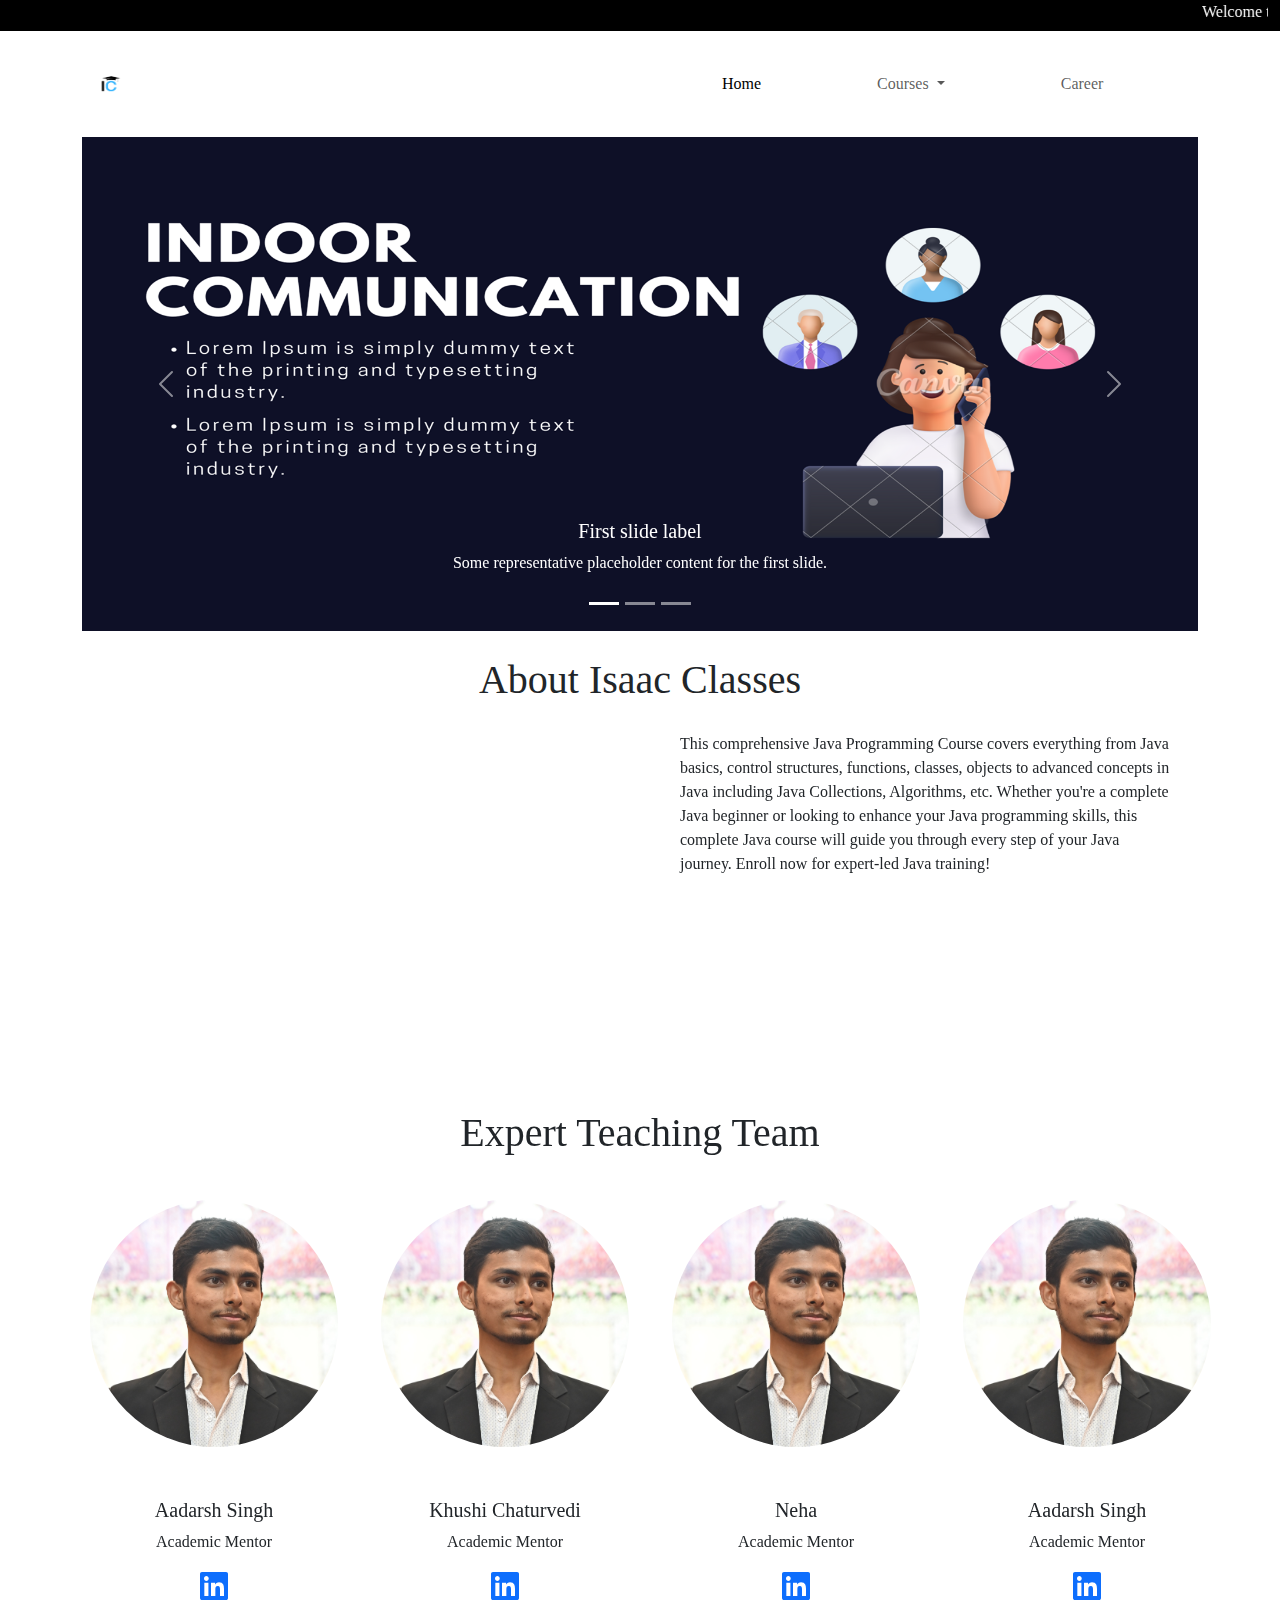
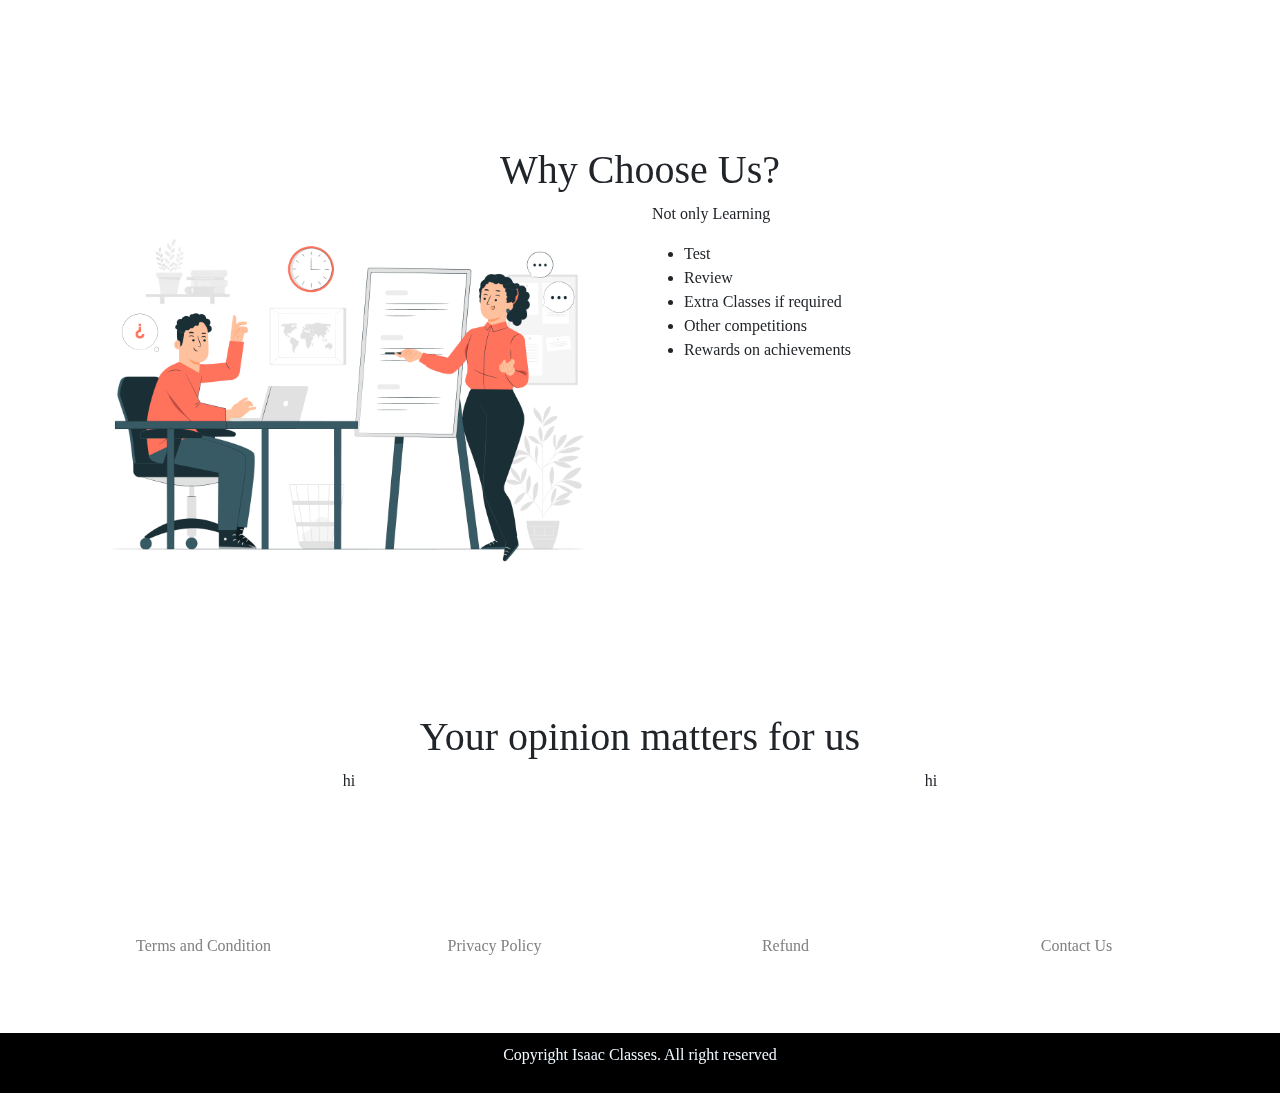
<file: index.html>
<!DOCTYPE html>
<html lang="en">

<head>
    <meta charset="UTF-8">
    <meta name="viewport" content="width=device-width, initial-scale=1.0">
    <title>Isaac Class : Best E-Learning Platform</title>
    <link href="https://cdn.jsdelivr.net/npm/bootstrap@5.3.3/dist/css/bootstrap.min.css" rel="stylesheet"
        integrity="sha384-QWTKZyjpPEjISv5WaRU9OFeRpok6YctnYmDr5pNlyT2bRjXh0JMhjY6hW+ALEwIH" crossorigin="anonymous">
    <script src="https://cdn.jsdelivr.net/npm/bootstrap@5.3.3/dist/js/bootstrap.bundle.min.js"
        integrity="sha384-YvpcrYf0tY3lHB60NNkmXc5s9fDVZLESaAA55NDzOxhy9GkcIdslK1eN7N6jIeHz"
        crossorigin="anonymous"></script>
    <link rel="stylesheet" href="style.css">
    <link rel="shortcut icon" href="images/Blue_White_Minimalist_Initial_Academy_Logo-removebg-preview.png"
        type="image/x-icon">
    <link rel="stylesheet" href="https://cdnjs.cloudflare.com/ajax/libs/font-awesome/6.7.2/css/all.min.css"
        integrity="sha512-Evv84Mr4kqVGRNSgIGL/F/aIDqQb7xQ2vcrdIwxfjThSH8CSR7PBEakCr51Ck+w+/U6swU2Im1vVX0SVk9ABhg=="
        crossorigin="anonymous" referrerpolicy="no-referrer" />
</head>

<body>
    <!--Marquee Section-->
    <div class="marquee container-fluid">
        <marquee>
            <span>Welcome to the best E-Learning Provider. Bright future belongs to us</span>
        </marquee>
    </div>

    <!--Navigator-->
    <div class="navigator container">
        <div class="row">
            <div class="col-sm-6">
                <nav class="navbar">
                    <div class="container">
                        <a class="navbar-brand" href="index.html">
                            <img src="images/Blue_White_Minimalist_Initial_Academy_Logo-removebg-preview.png"
                                alt="Isaac Classes" width="30" height="24">
                        </a>
                    </div>
                </nav>
            </div>
            <div class="col-sm-6">
                <nav class="navbar navbar-expand-lg">
                    <div class="container-fluid">
                        <button class="navbar-toggler" type="button" data-bs-toggle="collapse"
                            data-bs-target="#navbarSupportedContent" aria-controls="navbarSupportedContent"
                            aria-expanded="false" aria-label="Toggle navigation">
                            <span class="navbar-toggler-icon"></span>
                        </button>
                        <div class="collapse navbar-collapse" id="navbarSupportedContent">
                            <ul class="navbar-nav me-auto mb-2 mb-lg-0">
                                <li class="nav-item">
                                    <a class="nav-link active" aria-current="page" href="index.html">Home</a>
                                </li>
                                <li class="nav-item dropdown">
                                    <a class="nav-link dropdown-toggle" href="#" role="button" data-bs-toggle="dropdown"
                                        aria-expanded="false">
                                        Courses
                                    </a>
                                    <ul class="dropdown-menu">
                                        <li><a class="dropdown-item" href="courses/class1.html">Class 1</a></li>
                                        <li><a class="dropdown-item" href="courses/class2.html">Class 2</a></li>
                                        <li><a class="dropdown-item" href="courses/class3.html">Class 3</a></li>
                                        <li><a class="dropdown-item" href="courses/class4.html">Class 4</a></li>
                                        <li><a class="dropdown-item" href="courses/class5.html">Class 5</a></li>
                                    </ul>
                                </li>
                                <li class="nav-item">
                                    <a class="nav-link" href="career.html">Career</a>
                                </li>
                            </ul>
                        </div>
                    </div>
                </nav>
            </div>
        </div>
    </div>

    <!--Crousal-->
    <div class="slider container">
        <div id="carouselExampleCaptions" class="carousel slide">
            <div class="carousel-indicators">
                <button type="button" data-bs-target="#carouselExampleCaptions" data-bs-slide-to="0" class="active"
                    aria-current="true" aria-label="Slide 1"></button>
                <button type="button" data-bs-target="#carouselExampleCaptions" data-bs-slide-to="1"
                    aria-label="Slide 2"></button>
                <button type="button" data-bs-target="#carouselExampleCaptions" data-bs-slide-to="2"
                    aria-label="Slide 3"></button>
            </div>
            <div class="carousel-inner">
                <div class="carousel-item active">
                    <img src="images/slider1.png" class="d-block w-100" alt="...">
                    <div class="carousel-caption d-none d-md-block">
                        <h5>First slide label</h5>
                        <p>Some representative placeholder content for the first slide.</p>
                    </div>
                </div>
                <div class="carousel-item">
                    <img src="images/slider2.png" class="d-block w-100" alt="...">
                    <div class="carousel-caption d-none d-md-block">
                        <h5>Second slide label</h5>
                        <p>Some representative placeholder content for the second slide.</p>
                    </div>
                </div>
                <div class="carousel-item">
                    <img src="images/slider1.png" class="d-block w-100" alt="...">
                    <div class="carousel-caption d-none d-md-block">
                        <h5>Third slide label</h5>
                        <p>Some representative placeholder content for the third slide.</p>
                    </div>
                </div>
            </div>
            <button class="carousel-control-prev" type="button" data-bs-target="#carouselExampleCaptions"
                data-bs-slide="prev">
                <span class="carousel-control-prev-icon" aria-hidden="true"></span>
                <span class="visually-hidden">Previous</span>
            </button>
            <button class="carousel-control-next" type="button" data-bs-target="#carouselExampleCaptions"
                data-bs-slide="next">
                <span class="carousel-control-next-icon" aria-hidden="true"></span>
                <span class="visually-hidden">Next</span>
            </button>
        </div>
    </div>

    <!--About_Us Section-->
    <div class="About_us container" style="margin-top: 25px;">
        <h1 style="text-align: center;">About Isaac Classes</h1>
        <div class="row">
            <div class="col-sm-6">
                <iframe width="100%" height="315"
                    src="https://www.youtube.com/embed/ivkNbh8YyUo?si=Wfj2w4F1QibkIOjm&amp;controls=0"
                    title="YouTube video player" frameborder="0"
                    allow="accelerometer; autoplay; clipboard-write; encrypted-media; gyroscope; picture-in-picture; web-share"
                    referrerpolicy="strict-origin-when-cross-origin" allowfullscreen></iframe>
            </div>
            <div class="col-sm-6" style="padding: 20px 40px;">
                <p>
                    This comprehensive Java Programming Course covers everything from Java basics, control structures,
                    functions, classes, objects to advanced concepts in Java including Java Collections, Algorithms,
                    etc. Whether you're a complete Java beginner or looking to enhance your Java programming skills,
                    this complete Java course will guide you through every step of your Java journey. Enroll now for
                    expert-led Java training!
                </p>
            </div>
        </div>
    </div>

    <!--Our Team-->
    <div class="team container">
        <h1 style="text-align: center;">Expert Teaching Team</h1>
        <div class="teachers row">
            <div class="col-sm-3">
                <div class="card" style="width: 18rem;">
                    <img src="images/Aadarsh_Singh.jpg" class="card-img-top" alt="..." style="border-radius: 90%">
                    <div class="card-body">
                        <h5 class="card-title">Aadarsh Singh</h5>
                        <p class="card-text">Academic Mentor</p>
                        <a href="https://www.linkedin.com/in/hi-aadarshsingh/" target="_blank"><i
                                class="fa-brands fa-linkedin fs-2"></i></a>
                    </div>
                </div>
            </div>
            <div class="col-sm-3">
                <div class="card" style="width: 18rem;">
                    <img src="images/Aadarsh_Singh.jpg" class="card-img-top" alt="..." style="border-radius: 90%">
                    <div class="card-body">
                        <h5 class="card-title">Khushi Chaturvedi</h5>
                        <p class="card-text">Academic Mentor</p>
                        <a href="https://www.linkedin.com/in/hi-aadarshsingh/" target="_blank"><i
                                class="fa-brands fa-linkedin fs-2"></i></a>
                    </div>
                </div>
            </div>
            <div class="col-sm-3">
                <div class="card" style="width: 18rem;">
                    <img src="images/Aadarsh_Singh.jpg" class="card-img-top" alt="..." style="border-radius: 90%">
                    <div class="card-body">
                        <h5 class="card-title">Neha</h5>
                        <p class="card-text">Academic Mentor</p>
                        <a href="https://www.linkedin.com/in/hi-aadarshsingh/" target="_blank"><i
                                class="fa-brands fa-linkedin fs-2"></i></a>
                    </div>
                </div>
            </div>
            <div class="col-sm-3">
                <div class="card" style="width: 18rem;">
                    <img src="images/Aadarsh_Singh.jpg" class="card-img-top" alt="..." style="border-radius: 90%">
                    <div class="card-body">
                        <h5 class="card-title">Aadarsh Singh</h5>
                        <p class="card-text">Academic Mentor</p>
                        <a href="https://www.linkedin.com/in/hi-aadarshsingh/" target="_blank"><i
                                class="fa-brands fa-linkedin fs-2"></i></a>
                    </div>
                </div>
            </div>
        </div>
    </div>

    <!--Why Us-->
    <div class="vision container">
        <h1 style="text-align: center;">Why Choose Us?</h1>
        <div class="row">
            <div class="col-sm-6">
                <img src="images/6333862.jpg" alt="" class="img-fluid" style="padding: 20px;">
            </div>
            <div class="col-sm-6">
                <p>Not only Learning</p>
                <ul>
                    <li>Test</li>
                    <li>Review</li>
                    <li>Extra Classes if required</li>
                    <li>Other competitions</li>
                    <li>Rewards on achievements</li>
                </ul>
            </div>
        </div>
    </div>

    <!--Testimonial-->
    <div class="testimonial container">
        <h1 style="text-align: center;">Your opinion matters for us</h1>
        <div class="row">
            <div class="col-sm-6">
                <p>hi</p>
            </div>
            <div class="col-sm-6">
                <p>hi</p>
            </div>
        </div>
    </div>

    <!--Footer-->
    <div class="footer container">
        <div class="row">
            <div class="col-sm-3"><a href="terms.html">Terms and Condition</a></div>
            <div class="col-sm-3"><a href="privacy_policy.html">Privacy Policy</a></div>
            <div class="col-sm-3"><a href="refund.html">Refund</a></div>
            <div class="col-sm-3"><a href="contact_us.html">Contact Us</a></div>
        </div>
    </div>

    <!--Copyright-->
    <div class="copyright container-fluid">
        <div class="row">
            <div class="col-sm-12">
                <p style="padding: 10px 0px;">Copyright Isaac Classes. All right reserved</p>
            </div>
        </div>
    </div>
</body>

</html>
</file>
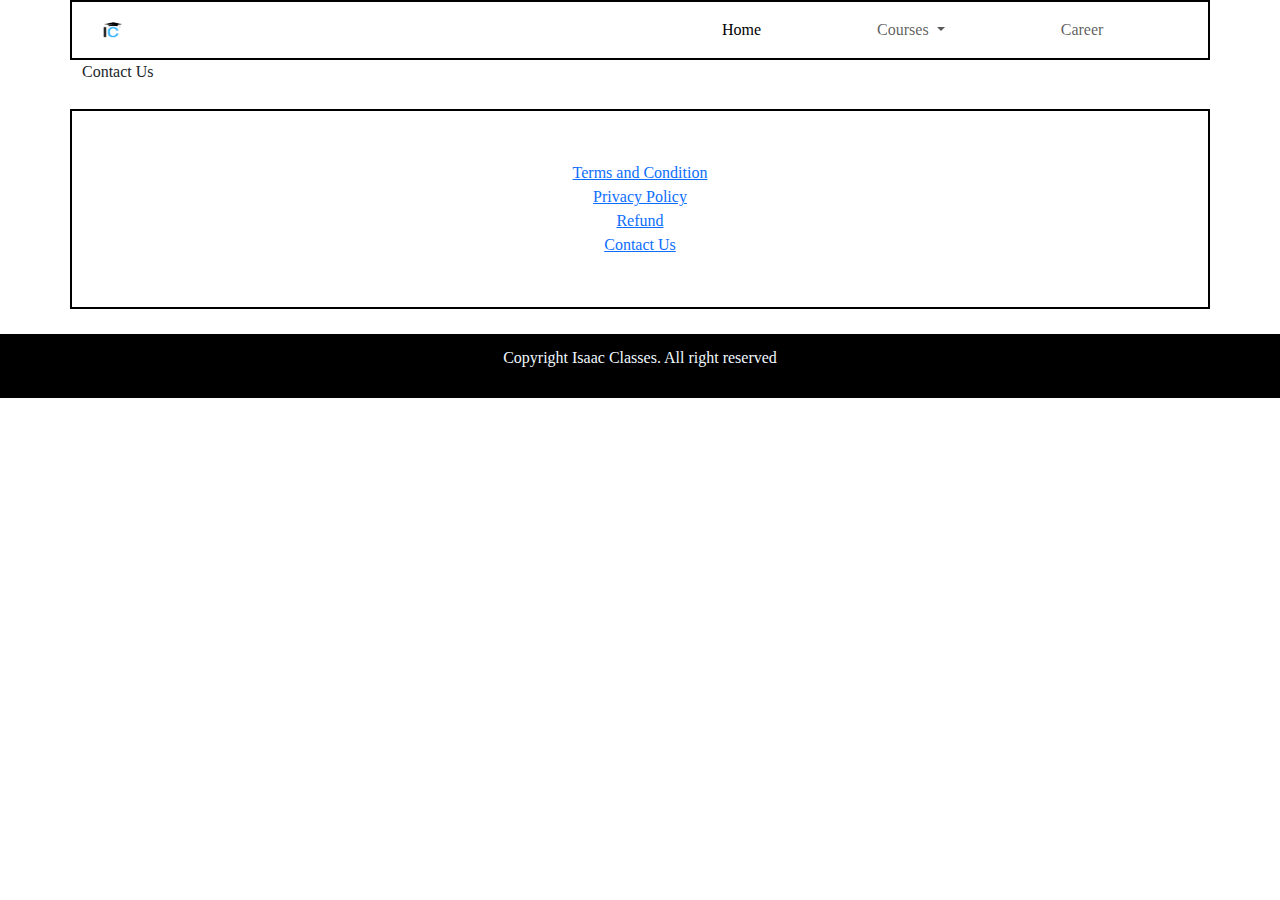
<file: career.html>
<!DOCTYPE html>
<html lang="en">

<head>
    <meta charset="UTF-8">
    <meta name="viewport" content="width=device-width, initial-scale=1.0">
    <title>Isaac Class : Best E-Learning Platform</title>
    <link href="https://cdn.jsdelivr.net/npm/bootstrap@5.3.3/dist/css/bootstrap.min.css" rel="stylesheet"
        integrity="sha384-QWTKZyjpPEjISv5WaRU9OFeRpok6YctnYmDr5pNlyT2bRjXh0JMhjY6hW+ALEwIH" crossorigin="anonymous">
    <script src="https://cdn.jsdelivr.net/npm/bootstrap@5.3.3/dist/js/bootstrap.bundle.min.js"
        integrity="sha384-YvpcrYf0tY3lHB60NNkmXc5s9fDVZLESaAA55NDzOxhy9GkcIdslK1eN7N6jIeHz"
        crossorigin="anonymous"></script>
    <link rel="stylesheet" href="style.css">
    <link rel="shortcut icon" href="images/Blue_White_Minimalist_Initial_Academy_Logo-removebg-preview.png"
        type="image/x-icon">
</head>

<body>
    <!--Navigator-->
    <div class="container" style="border: 2px solid black;">
        <div class="row">
            <div class="col-sm-6">
                <nav class="navbar">
                    <div class="container">
                        <a class="navbar-brand" href="index.html">
                            <img src="images/Blue_White_Minimalist_Initial_Academy_Logo-removebg-preview.png"
                                alt="Isaac Classes" width="30" height="24">
                        </a>
                    </div>
                </nav>
            </div>
            <div class="col-sm-6">
                <nav class="navbar navbar-expand-lg">
                    <div class="container-fluid">
                        <button class="navbar-toggler" type="button" data-bs-toggle="collapse"
                            data-bs-target="#navbarSupportedContent" aria-controls="navbarSupportedContent"
                            aria-expanded="false" aria-label="Toggle navigation">
                            <span class="navbar-toggler-icon"></span>
                        </button>
                        <div class="collapse navbar-collapse" id="navbarSupportedContent">
                            <ul class="navbar-nav me-auto mb-2 mb-lg-0">
                                <li class="nav-item">
                                    <a class="nav-link active" aria-current="page" href="index.html">Home</a>
                                </li>
                                <li class="nav-item dropdown">
                                    <a class="nav-link dropdown-toggle" href="#" role="button" data-bs-toggle="dropdown"
                                        aria-expanded="false">
                                        Courses
                                    </a>
                                    <ul class="dropdown-menu">
                                        <li><a class="dropdown-item" href="courses/class1.html">Class 1</a></li>
                                        <li><a class="dropdown-item" href="courses/class2.html">Class 2</a></li>
                                        <li><a class="dropdown-item" href="courses/class3.html">Class 3</a></li>
                                        <li><a class="dropdown-item" href="courses/class4.html">Class 4</a></li>
                                        <li><a class="dropdown-item" href="courses/class5.html">Class 5</a></li>
                                    </ul>
                                </li>
                                <li class="nav-item">
                                    <a class="nav-link" href="career.html">Career</a>
                                </li>
                            </ul>
                        </div>
                    </div>
                </nav>
            </div>
        </div>
    </div>

    <!--main-->
    <div class="container">
        <p>Contact Us</p>
    </div>

    <!--Footer-->
    <div class="footer container" style="border: 2px solid black;">
        <div class="row">
            <a href="terms.html">Terms and Condition</a>
            <a href="privacy_policy.html">Privacy Policy</a>
            <a href="refund.html">Refund</a>
            <a href="contact_us.html">Contact Us</a>
        </div>
    </div>

    <!--Copyright-->
    <div class="copyright container-fluid" style="border: 2px solid black; text-align: center;">
        <div class="row">
            <div class="col-sm-12">
                <p style="padding: 10px 0px;">Copyright Isaac Classes. All right reserved</p>
            </div>
        </div>
    </div>
</body>

</html>
</file>
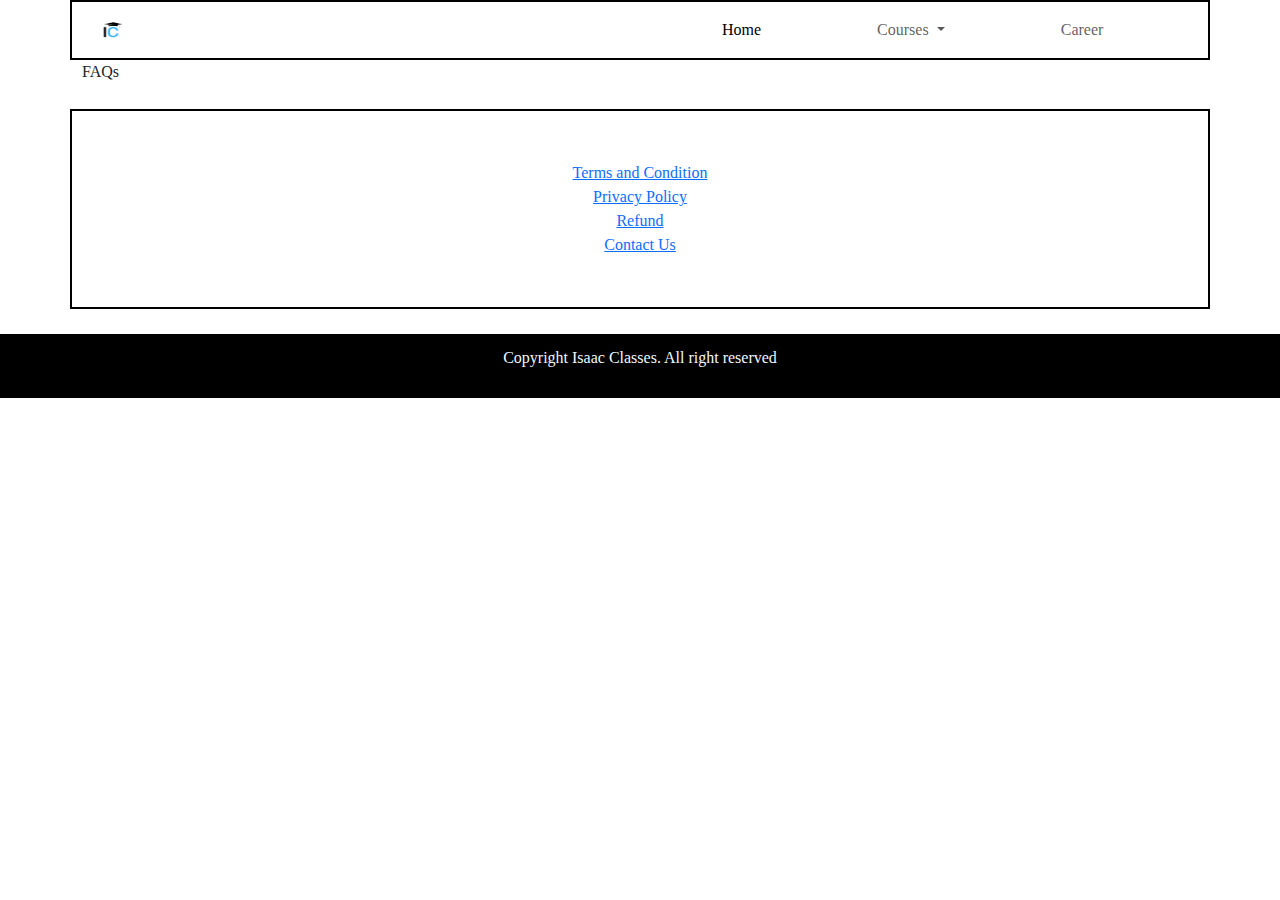
<file: FAQs.html>
<!DOCTYPE html>
<html lang="en">

<head>
    <meta charset="UTF-8">
    <meta name="viewport" content="width=device-width, initial-scale=1.0">
    <title>Isaac Class : Best E-Learning Platform</title>
    <link href="https://cdn.jsdelivr.net/npm/bootstrap@5.3.3/dist/css/bootstrap.min.css" rel="stylesheet"
        integrity="sha384-QWTKZyjpPEjISv5WaRU9OFeRpok6YctnYmDr5pNlyT2bRjXh0JMhjY6hW+ALEwIH" crossorigin="anonymous">
    <script src="https://cdn.jsdelivr.net/npm/bootstrap@5.3.3/dist/js/bootstrap.bundle.min.js"
        integrity="sha384-YvpcrYf0tY3lHB60NNkmXc5s9fDVZLESaAA55NDzOxhy9GkcIdslK1eN7N6jIeHz"
        crossorigin="anonymous"></script>
    <link rel="stylesheet" href="style.css">
    <link rel="shortcut icon" href="images/Blue_White_Minimalist_Initial_Academy_Logo-removebg-preview.png"
        type="image/x-icon">
</head>

<body>
    <!--Navigator-->
    <div class="container" style="border: 2px solid black;">
        <div class="row">
            <div class="col-sm-6">
                <nav class="navbar">
                    <div class="container">
                        <a class="navbar-brand" href="index.html">
                            <img src="images/Blue_White_Minimalist_Initial_Academy_Logo-removebg-preview.png"
                                alt="Isaac Classes" width="30" height="24">
                        </a>
                    </div>
                </nav>
            </div>
            <div class="col-sm-6">
                <nav class="navbar navbar-expand-lg">
                    <div class="container-fluid">
                        <button class="navbar-toggler" type="button" data-bs-toggle="collapse"
                            data-bs-target="#navbarSupportedContent" aria-controls="navbarSupportedContent"
                            aria-expanded="false" aria-label="Toggle navigation">
                            <span class="navbar-toggler-icon"></span>
                        </button>
                        <div class="collapse navbar-collapse" id="navbarSupportedContent">
                            <ul class="navbar-nav me-auto mb-2 mb-lg-0">
                                <li class="nav-item">
                                    <a class="nav-link active" aria-current="page" href="index.html">Home</a>
                                </li>
                                <li class="nav-item dropdown">
                                    <a class="nav-link dropdown-toggle" href="#" role="button" data-bs-toggle="dropdown"
                                        aria-expanded="false">
                                        Courses
                                    </a>
                                    <ul class="dropdown-menu">
                                        <li><a class="dropdown-item" href="courses/class1.html">Class 1</a></li>
                                        <li><a class="dropdown-item" href="courses/class2.html">Class 2</a></li>
                                        <li><a class="dropdown-item" href="courses/class3.html">Class 3</a></li>
                                        <li><a class="dropdown-item" href="courses/class4.html">Class 4</a></li>
                                        <li><a class="dropdown-item" href="courses/class5.html">Class 5</a></li>
                                    </ul>
                                </li>
                                <li class="nav-item">
                                    <a class="nav-link" href="career.html">Career</a>
                                </li>
                            </ul>
                        </div>
                    </div>
                </nav>
            </div>
        </div>
    </div>

    <!--main-->
    <div class="container">
        <p>FAQs</p>
    </div>

    <!--Footer-->
    <div class="footer container" style="border: 2px solid black;">
        <div class="row">
            <a href="terms.html">Terms and Condition</a>
            <a href="privacy_policy.html">Privacy Policy</a>
            <a href="refund.html">Refund</a>
            <a href="contact_us.html">Contact Us</a>
        </div>
    </div>

    <!--Copyright-->
    <div class="copyright container-fluid" style="border: 2px solid black; text-align: center;">
        <div class="row">
            <div class="col-sm-12">
                <p style="padding: 10px 0px;">Copyright Isaac Classes. All right reserved</p>
            </div>
        </div>
    </div>
</body>

</html>
</file>
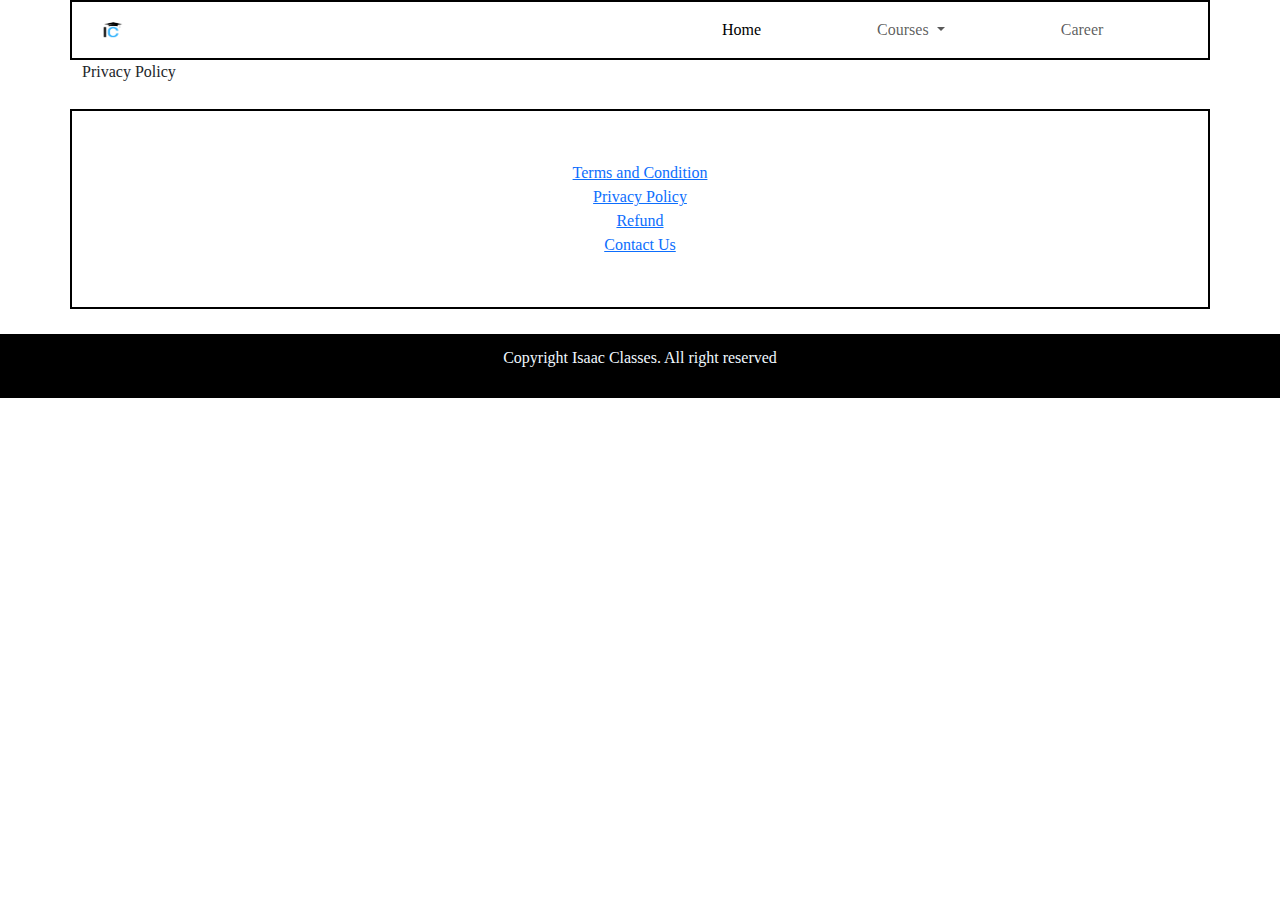
<file: privacy_policy.html>
<!DOCTYPE html>
<html lang="en">

<head>
    <meta charset="UTF-8">
    <meta name="viewport" content="width=device-width, initial-scale=1.0">
    <title>Isaac Class : Best E-Learning Platform</title>
    <link href="https://cdn.jsdelivr.net/npm/bootstrap@5.3.3/dist/css/bootstrap.min.css" rel="stylesheet"
        integrity="sha384-QWTKZyjpPEjISv5WaRU9OFeRpok6YctnYmDr5pNlyT2bRjXh0JMhjY6hW+ALEwIH" crossorigin="anonymous">
    <script src="https://cdn.jsdelivr.net/npm/bootstrap@5.3.3/dist/js/bootstrap.bundle.min.js"
        integrity="sha384-YvpcrYf0tY3lHB60NNkmXc5s9fDVZLESaAA55NDzOxhy9GkcIdslK1eN7N6jIeHz"
        crossorigin="anonymous"></script>
    <link rel="stylesheet" href="style.css">
    <link rel="shortcut icon" href="images/Blue_White_Minimalist_Initial_Academy_Logo-removebg-preview.png"
        type="image/x-icon">
</head>

<body>
    <!--Navigator-->
    <div class="container" style="border: 2px solid black;">
        <div class="row">
            <div class="col-sm-6">
                <nav class="navbar">
                    <div class="container">
                        <a class="navbar-brand" href="index.html">
                            <img src="images/Blue_White_Minimalist_Initial_Academy_Logo-removebg-preview.png"
                                alt="Isaac Classes" width="30" height="24">
                        </a>
                    </div>
                </nav>
            </div>
            <div class="col-sm-6">
                <nav class="navbar navbar-expand-lg">
                    <div class="container-fluid">
                        <button class="navbar-toggler" type="button" data-bs-toggle="collapse"
                            data-bs-target="#navbarSupportedContent" aria-controls="navbarSupportedContent"
                            aria-expanded="false" aria-label="Toggle navigation">
                            <span class="navbar-toggler-icon"></span>
                        </button>
                        <div class="collapse navbar-collapse" id="navbarSupportedContent">
                            <ul class="navbar-nav me-auto mb-2 mb-lg-0">
                                <li class="nav-item">
                                    <a class="nav-link active" aria-current="page" href="index.html">Home</a>
                                </li>
                                <li class="nav-item dropdown">
                                    <a class="nav-link dropdown-toggle" href="#" role="button" data-bs-toggle="dropdown"
                                        aria-expanded="false">
                                        Courses
                                    </a>
                                    <ul class="dropdown-menu">
                                        <li><a class="dropdown-item" href="courses/class1.html">Class 1</a></li>
                                        <li><a class="dropdown-item" href="courses/class2.html">Class 2</a></li>
                                        <li><a class="dropdown-item" href="courses/class3.html">Class 3</a></li>
                                        <li><a class="dropdown-item" href="courses/class4.html">Class 4</a></li>
                                        <li><a class="dropdown-item" href="courses/class5.html">Class 5</a></li>
                                    </ul>
                                </li>
                                <li class="nav-item">
                                    <a class="nav-link" href="career.html">Career</a>
                                </li>
                            </ul>
                        </div>
                    </div>
                </nav>
            </div>
        </div>
    </div>

    <!--main-->
    <div class="container">
        <p>Privacy Policy</p>
    </div>

    <!--Footer-->
    <div class="footer container" style="border: 2px solid black;">
        <div class="row">
            <a href="terms.html">Terms and Condition</a>
            <a href="privacy_policy.html">Privacy Policy</a>
            <a href="refund.html">Refund</a>
            <a href="contact_us.html">Contact Us</a>
        </div>
    </div>

    <!--Copyright-->
    <div class="copyright container-fluid" style="border: 2px solid black; text-align: center;">
        <div class="row">
            <div class="col-sm-12">
                <p style="padding: 10px 0px;">Copyright Isaac Classes. All right reserved</p>
            </div>
        </div>
    </div>
</body>

</html>
</file>
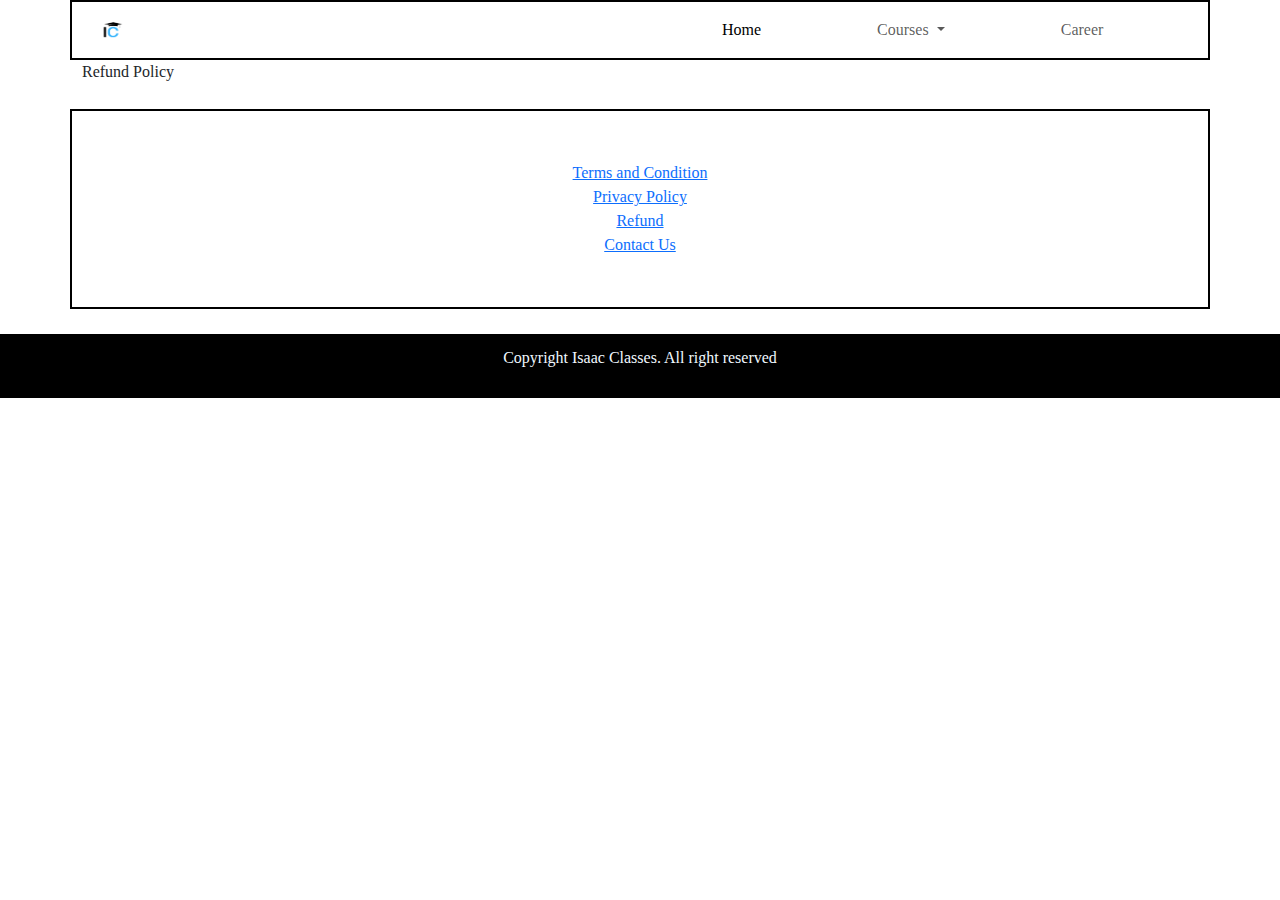
<file: refund.html>
<!DOCTYPE html>
<html lang="en">

<head>
    <meta charset="UTF-8">
    <meta name="viewport" content="width=device-width, initial-scale=1.0">
    <title>Isaac Class : Best E-Learning Platform</title>
    <link href="https://cdn.jsdelivr.net/npm/bootstrap@5.3.3/dist/css/bootstrap.min.css" rel="stylesheet"
        integrity="sha384-QWTKZyjpPEjISv5WaRU9OFeRpok6YctnYmDr5pNlyT2bRjXh0JMhjY6hW+ALEwIH" crossorigin="anonymous">
    <script src="https://cdn.jsdelivr.net/npm/bootstrap@5.3.3/dist/js/bootstrap.bundle.min.js"
        integrity="sha384-YvpcrYf0tY3lHB60NNkmXc5s9fDVZLESaAA55NDzOxhy9GkcIdslK1eN7N6jIeHz"
        crossorigin="anonymous"></script>
    <link rel="stylesheet" href="style.css">
    <link rel="shortcut icon" href="images/Blue_White_Minimalist_Initial_Academy_Logo-removebg-preview.png"
        type="image/x-icon">
</head>

<body>
    <!--Navigator-->
    <div class="container" style="border: 2px solid black;">
        <div class="row">
            <div class="col-sm-6">
                <nav class="navbar">
                    <div class="container">
                        <a class="navbar-brand" href="index.html">
                            <img src="images/Blue_White_Minimalist_Initial_Academy_Logo-removebg-preview.png"
                                alt="Isaac Classes" width="30" height="24">
                        </a>
                    </div>
                </nav>
            </div>
            <div class="col-sm-6">
                <nav class="navbar navbar-expand-lg">
                    <div class="container-fluid">
                        <button class="navbar-toggler" type="button" data-bs-toggle="collapse"
                            data-bs-target="#navbarSupportedContent" aria-controls="navbarSupportedContent"
                            aria-expanded="false" aria-label="Toggle navigation">
                            <span class="navbar-toggler-icon"></span>
                        </button>
                        <div class="collapse navbar-collapse" id="navbarSupportedContent">
                            <ul class="navbar-nav me-auto mb-2 mb-lg-0">
                                <li class="nav-item">
                                    <a class="nav-link active" aria-current="page" href="index.html">Home</a>
                                </li>
                                <li class="nav-item dropdown">
                                    <a class="nav-link dropdown-toggle" href="#" role="button" data-bs-toggle="dropdown"
                                        aria-expanded="false">
                                        Courses
                                    </a>
                                    <ul class="dropdown-menu">
                                        <li><a class="dropdown-item" href="courses/class1.html">Class 1</a></li>
                                        <li><a class="dropdown-item" href="courses/class2.html">Class 2</a></li>
                                        <li><a class="dropdown-item" href="courses/class3.html">Class 3</a></li>
                                        <li><a class="dropdown-item" href="courses/class4.html">Class 4</a></li>
                                        <li><a class="dropdown-item" href="courses/class5.html">Class 5</a></li>
                                    </ul>
                                </li>
                                <li class="nav-item">
                                    <a class="nav-link" href="career.html">Career</a>
                                </li>
                            </ul>
                        </div>
                    </div>
                </nav>
            </div>
        </div>
    </div>

    <!--main-->
    <div class="container">
        <p>Refund Policy</p>
    </div>

    <!--Footer-->
    <div class="footer container" style="border: 2px solid black;">
        <div class="row">
            <a href="terms.html">Terms and Condition</a>
            <a href="privacy_policy.html">Privacy Policy</a>
            <a href="refund.html">Refund</a>
            <a href="contact_us.html">Contact Us</a>
        </div>
    </div>

    <!--Copyright-->
    <div class="copyright container-fluid" style="border: 2px solid black; text-align: center;">
        <div class="row">
            <div class="col-sm-12">
                <p style="padding: 10px 0px;">Copyright Isaac Classes. All right reserved</p>
            </div>
        </div>
    </div>
</body>

</html>
</file>
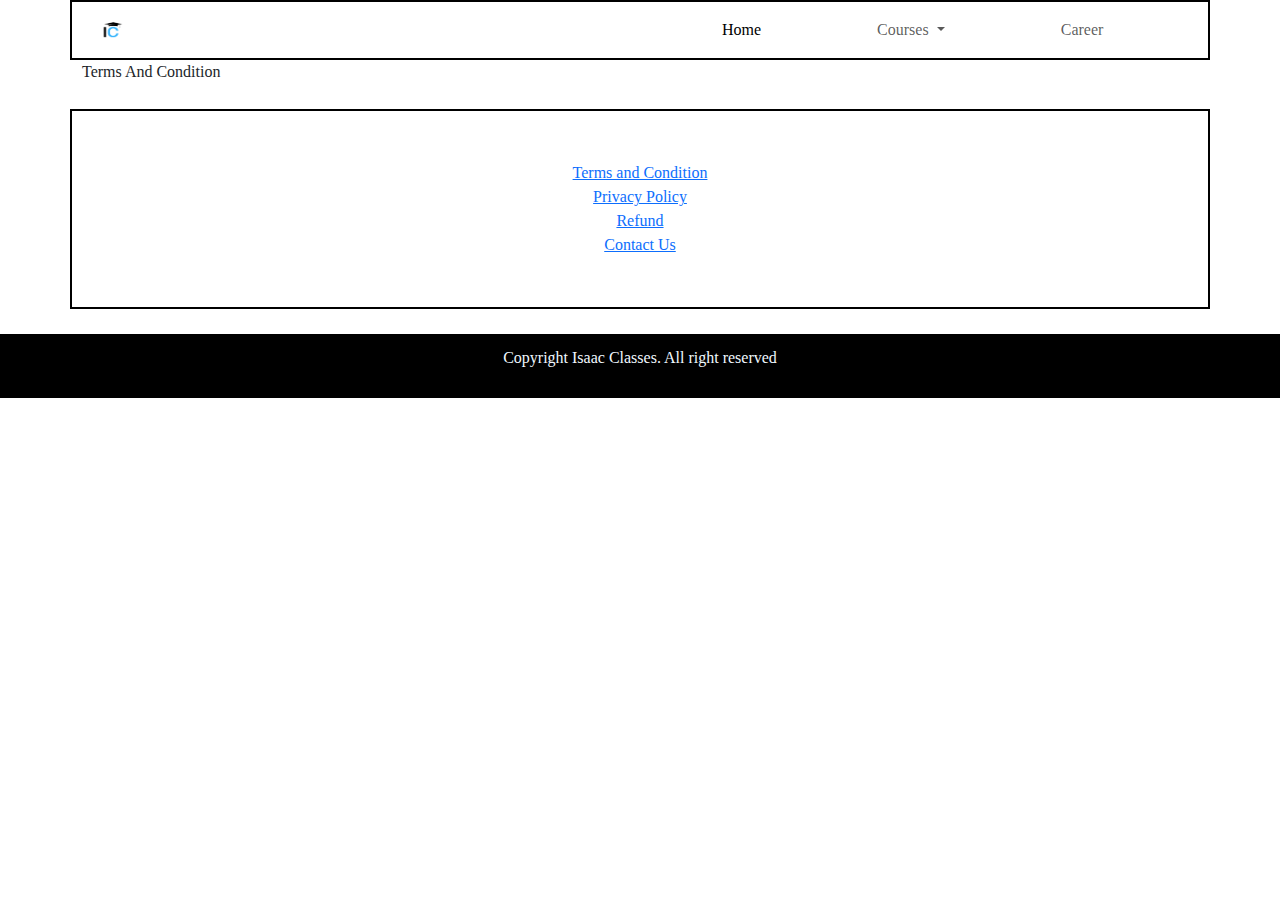
<file: terms.html>
<!DOCTYPE html>
<html lang="en">

<head>
    <meta charset="UTF-8">
    <meta name="viewport" content="width=device-width, initial-scale=1.0">
    <title>Isaac Class : Best E-Learning Platform</title>
    <link href="https://cdn.jsdelivr.net/npm/bootstrap@5.3.3/dist/css/bootstrap.min.css" rel="stylesheet"
        integrity="sha384-QWTKZyjpPEjISv5WaRU9OFeRpok6YctnYmDr5pNlyT2bRjXh0JMhjY6hW+ALEwIH" crossorigin="anonymous">
    <script src="https://cdn.jsdelivr.net/npm/bootstrap@5.3.3/dist/js/bootstrap.bundle.min.js"
        integrity="sha384-YvpcrYf0tY3lHB60NNkmXc5s9fDVZLESaAA55NDzOxhy9GkcIdslK1eN7N6jIeHz"
        crossorigin="anonymous"></script>
    <link rel="stylesheet" href="style.css">
    <link rel="shortcut icon" href="images/Blue_White_Minimalist_Initial_Academy_Logo-removebg-preview.png"
        type="image/x-icon">
</head>

<body>
    <!--Navigator-->
    <div class="container" style="border: 2px solid black;">
        <div class="row">
            <div class="col-sm-6">
                <nav class="navbar">
                    <div class="container">
                        <a class="navbar-brand" href="index.html">
                            <img src="images/Blue_White_Minimalist_Initial_Academy_Logo-removebg-preview.png"
                                alt="Isaac Classes" width="30" height="24">
                        </a>
                    </div>
                </nav>
            </div>
            <div class="col-sm-6">
                <nav class="navbar navbar-expand-lg">
                    <div class="container-fluid">
                        <button class="navbar-toggler" type="button" data-bs-toggle="collapse"
                            data-bs-target="#navbarSupportedContent" aria-controls="navbarSupportedContent"
                            aria-expanded="false" aria-label="Toggle navigation">
                            <span class="navbar-toggler-icon"></span>
                        </button>
                        <div class="collapse navbar-collapse" id="navbarSupportedContent">
                            <ul class="navbar-nav me-auto mb-2 mb-lg-0">
                                <li class="nav-item">
                                    <a class="nav-link active" aria-current="page" href="index.html">Home</a>
                                </li>
                                <li class="nav-item dropdown">
                                    <a class="nav-link dropdown-toggle" href="#" role="button" data-bs-toggle="dropdown"
                                        aria-expanded="false">
                                        Courses
                                    </a>
                                    <ul class="dropdown-menu">
                                        <li><a class="dropdown-item" href="courses/class1.html">Class 1</a></li>
                                        <li><a class="dropdown-item" href="courses/class2.html">Class 2</a></li>
                                        <li><a class="dropdown-item" href="courses/class3.html">Class 3</a></li>
                                        <li><a class="dropdown-item" href="courses/class4.html">Class 4</a></li>
                                        <li><a class="dropdown-item" href="courses/class5.html">Class 5</a></li>
                                    </ul>
                                </li>
                                <li class="nav-item">
                                    <a class="nav-link" href="career.html">Career</a>
                                </li>
                            </ul>
                        </div>
                    </div>
                </nav>
            </div>
        </div>
    </div>

    <!--main-->
    <div class="container">
        <p>Terms And Condition</p>
    </div>

    <!--Footer-->
    <div class="footer container" style="border: 2px solid black;">
        <div class="row">
            <a href="terms.html">Terms and Condition</a>
            <a href="privacy_policy.html">Privacy Policy</a>
            <a href="refund.html">Refund</a>
            <a href="contact_us.html">Contact Us</a>
        </div>
    </div>

    <!--Copyright-->
    <div class="copyright container-fluid" style="border: 2px solid black; text-align: center;">
        <div class="row">
            <div class="col-sm-12">
                <p style="padding: 10px 0px;">Copyright Isaac Classes. All right reserved</p>
            </div>
        </div>
    </div>
</body>

</html>
</file>
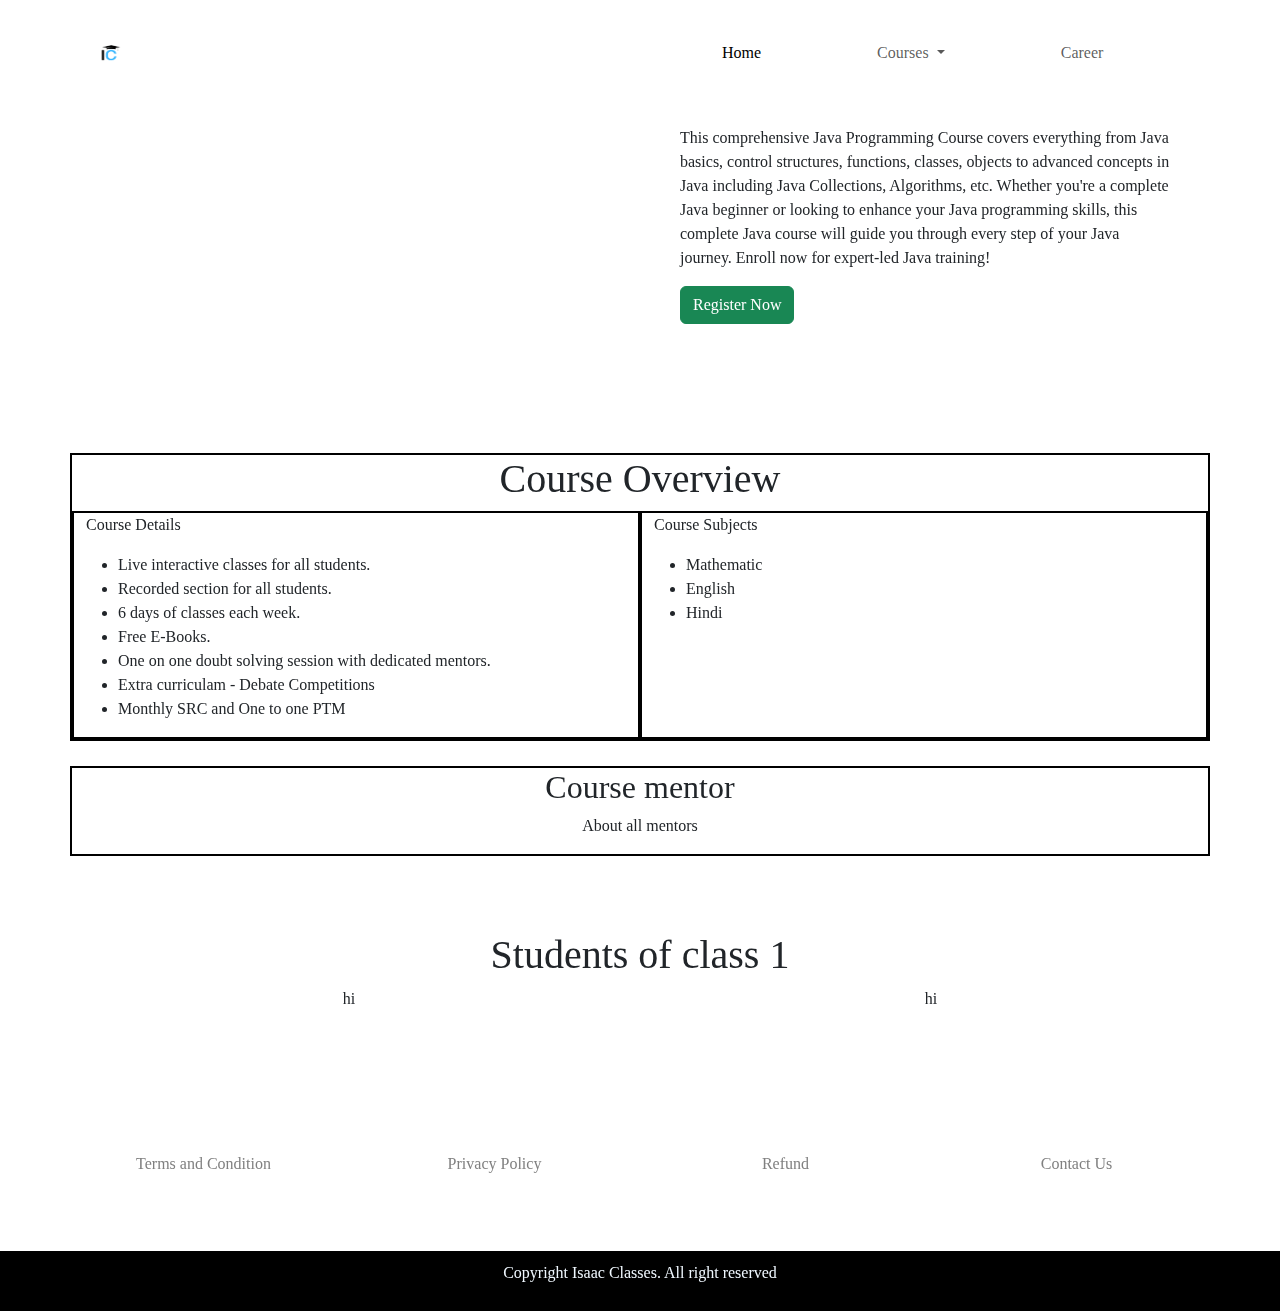
<file: courses/class1.html>
<!DOCTYPE html>
<html lang="en">

<head>
    <meta charset="UTF-8">
    <meta name="viewport" content="width=device-width, initial-scale=1.0">
    <title>Isaac Class : Best E-Learning Platform</title>
    <link href="https://cdn.jsdelivr.net/npm/bootstrap@5.3.3/dist/css/bootstrap.min.css" rel="stylesheet"
        integrity="sha384-QWTKZyjpPEjISv5WaRU9OFeRpok6YctnYmDr5pNlyT2bRjXh0JMhjY6hW+ALEwIH" crossorigin="anonymous">
    <script src="https://cdn.jsdelivr.net/npm/bootstrap@5.3.3/dist/js/bootstrap.bundle.min.js"
        integrity="sha384-YvpcrYf0tY3lHB60NNkmXc5s9fDVZLESaAA55NDzOxhy9GkcIdslK1eN7N6jIeHz"
        crossorigin="anonymous"></script>
    <link rel="stylesheet" href="../style.css">
    <link rel="shortcut icon" href="../images/Blue_White_Minimalist_Initial_Academy_Logo-removebg-preview.png"
        type="image/x-icon">
</head>

<body>
    <!--Navigator-->
    <div class=" navigator container">
        <div class="row">
            <div class="col-sm-6">
                <nav class="navbar">
                    <div class="container">
                        <a class="navbar-brand" href="../index.html">
                            <img src="../images/Blue_White_Minimalist_Initial_Academy_Logo-removebg-preview.png"
                                alt="Isaac Classes" width="30" height="24">
                        </a>
                    </div>
                </nav>
            </div>
            <div class="col-sm-6">
                <nav class="navbar navbar-expand-lg">
                    <div class="container-fluid">
                        <button class="navbar-toggler" type="button" data-bs-toggle="collapse"
                            data-bs-target="#navbarSupportedContent" aria-controls="navbarSupportedContent"
                            aria-expanded="false" aria-label="Toggle navigation">
                            <span class="navbar-toggler-icon"></span>
                        </button>
                        <div class="collapse navbar-collapse" id="navbarSupportedContent">
                            <ul class="navbar-nav me-auto mb-2 mb-lg-0">
                                <li class="nav-item">
                                    <a class="nav-link active" aria-current="page" href="../index.html">Home</a>
                                </li>
                                <li class="nav-item dropdown">
                                    <a class="nav-link dropdown-toggle" href="#" role="button" data-bs-toggle="dropdown"
                                        aria-expanded="false">
                                        Courses
                                    </a>
                                    <ul class="dropdown-menu">
                                        <li><a class="dropdown-item" href="class1.html">Class 1</a></li>
                                        <li><a class="dropdown-item" href="class2.html">Class 2</a></li>
                                        <li><a class="dropdown-item" href="class3.html">Class 3</a></li>
                                        <li><a class="dropdown-item" href="class4.html">Class 4</a></li>
                                        <li><a class="dropdown-item" href="class5.html">Class 5</a></li>
                                    </ul>
                                </li>
                                <li class="nav-item">
                                    <a class="nav-link" href="../career.html">Career</a>
                                </li>
                            </ul>
                        </div>
                    </div>
                </nav>
            </div>
        </div>
    </div>

    <!--Main Section-->
    <div class=" class1_main container" style="margin-top: 25px;">
        <div class="row">
            <div class="col-sm-6">
                <iframe width="100%" height="315"
                    src="https://www.youtube.com/embed/ivkNbh8YyUo?si=Wfj2w4F1QibkIOjm&amp;controls=0"
                    title="YouTube video player" frameborder="0"
                    allow="accelerometer; autoplay; clipboard-write; encrypted-media; gyroscope; picture-in-picture; web-share"
                    referrerpolicy="strict-origin-when-cross-origin" allowfullscreen></iframe>
            </div>
            <div class="col-sm-6" style="padding: 20px 40px;">
                <p>
                    This comprehensive Java Programming Course covers everything from Java basics, control structures,
                    functions, classes, objects to advanced concepts in Java including Java Collections, Algorithms,
                    etc. Whether you're a complete Java beginner or looking to enhance your Java programming skills,
                    this complete Java course will guide you through every step of your Java journey. Enroll now for
                    expert-led Java training!
                </p>
                <a href="https://pages.razorpay.com/pl_OtTDEsRmL6xhLT/view"><button type="button"
                        class="btn btn-success">Register Now</button></a>
            </div>
        </div>
    </div>

    <!--Course Overview-->
    <div class="container course_overview" style="border: 2px solid black; margin-top: 25px;">
        <div class="row">
            <h1 style="text-align: center;">Course Overview</h1>
            <div class="col-sm-6" style="border: 2px solid black;">
                <p>Course Details</p>
                <ul>
                    <li>Live interactive classes for all students.</li>
                    <li>Recorded section for all students.</li>
                    <li>6 days of classes each week.</li>
                    <li>Free E-Books.</li>
                    <li>One on one doubt solving session with dedicated mentors.</li>
                    <li>Extra curriculam - Debate Competitions</li>
                    <li>Monthly SRC and One to one PTM</li>
                </ul>
            </div>
            <div class="col-sm-6" style="border: 2px solid black;">
                <p>Course Subjects</p>
                <ul>
                    <li>Mathematic</li>
                    <li>English</li>
                    <li>Hindi</li>
                </ul>
            </div>
        </div>
    </div>


    <!--Course Mentor-->
    <div class="container course_mentor" style="border: 2px solid black; margin-top: 25px; text-align: center;">
        <div class="row">
            <div class="col-sm-12">
                <h2>Course mentor</h2>
                <p>About all mentors</p>
            </div>
        </div>
    </div>

    <!--Testimonial-->
    <div class="testimonial container">
        <h1 style="text-align: center;">Students of class 1</h1>
        <div class="row">
            <div class="col-sm-6">
                <p>hi</p>
            </div>
            <div class="col-sm-6">
                <p>hi</p>
            </div>
        </div>
    </div>

    <!--Footer-->
    <div class="footer container">
        <div class="row">
            <div class="col-sm-3"><a href="terms.html">Terms and Condition</a></div>
            <div class="col-sm-3"><a href="privacy_policy.html">Privacy Policy</a></div>
            <div class="col-sm-3"><a href="refund.html">Refund</a></div>
            <div class="col-sm-3"><a href="contact_us.html">Contact Us</a></div>
        </div>
    </div>

    <!--Copyright-->
    <div class="copyright container-fluid">
        <div class="row">
            <div class="col-sm-12">
                <p style="padding: 10px 0px;">Copyright Isaac Classes. All right reserved</p>
            </div>
        </div>
    </div>
</body>

</html>
</file>
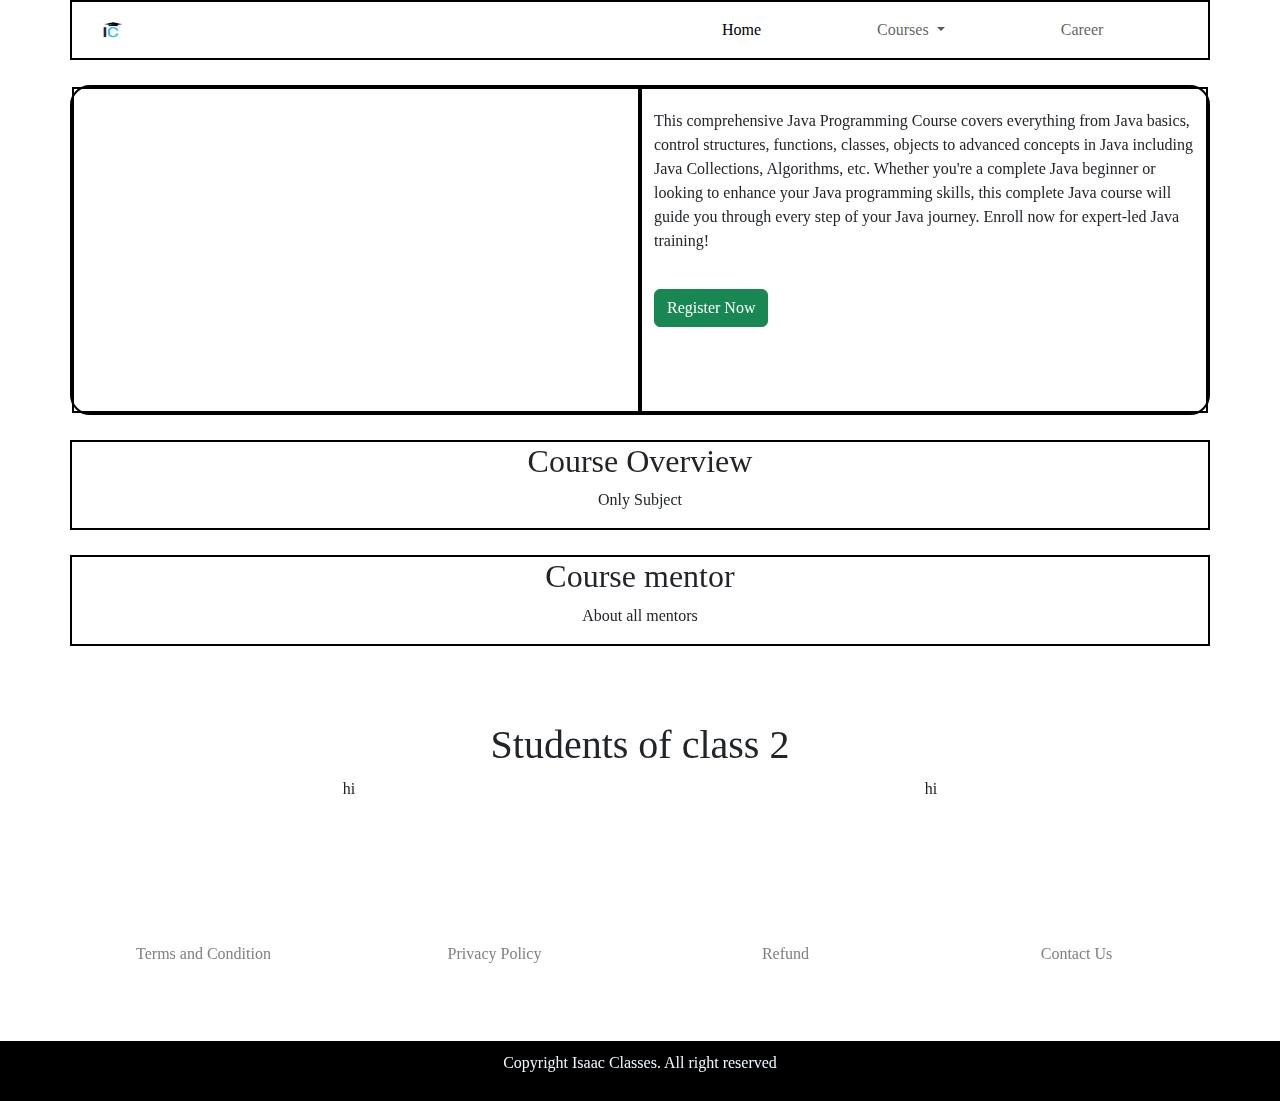
<file: courses/class2.html>
<!DOCTYPE html>
<html lang="en">

<head>
    <meta charset="UTF-8">
    <meta name="viewport" content="width=device-width, initial-scale=1.0">
    <title>Isaac Class : Best E-Learning Platform</title>
    <link href="https://cdn.jsdelivr.net/npm/bootstrap@5.3.3/dist/css/bootstrap.min.css" rel="stylesheet"
        integrity="sha384-QWTKZyjpPEjISv5WaRU9OFeRpok6YctnYmDr5pNlyT2bRjXh0JMhjY6hW+ALEwIH" crossorigin="anonymous">
    <script src="https://cdn.jsdelivr.net/npm/bootstrap@5.3.3/dist/js/bootstrap.bundle.min.js"
        integrity="sha384-YvpcrYf0tY3lHB60NNkmXc5s9fDVZLESaAA55NDzOxhy9GkcIdslK1eN7N6jIeHz"
        crossorigin="anonymous"></script>
    <link rel="stylesheet" href="../style.css">
    <link rel="shortcut icon" href="images/Blue_White_Minimalist_Initial_Academy_Logo-removebg-preview.png"
        type="image/x-icon">
</head>

<body>
    <!--Navigator-->
    <div class="container" style="border: 2px solid black;">
        <div class="row">
            <div class="col-sm-6">
                <nav class="navbar">
                    <div class="container">
                        <a class="navbar-brand" href="../index.html">
                            <img src="../images/Blue_White_Minimalist_Initial_Academy_Logo-removebg-preview.png"
                                alt="Isaac Classes" width="30" height="24">
                        </a>
                    </div>
                </nav>
            </div>
            <div class="col-sm-6">
                <nav class="navbar navbar-expand-lg">
                    <div class="container-fluid">
                        <button class="navbar-toggler" type="button" data-bs-toggle="collapse"
                            data-bs-target="#navbarSupportedContent" aria-controls="navbarSupportedContent"
                            aria-expanded="false" aria-label="Toggle navigation">
                            <span class="navbar-toggler-icon"></span>
                        </button>
                        <div class="collapse navbar-collapse" id="navbarSupportedContent">
                            <ul class="navbar-nav me-auto mb-2 mb-lg-0">
                                <li class="nav-item">
                                    <a class="nav-link active" aria-current="page" href="../index.html">Home</a>
                                </li>
                                <li class="nav-item dropdown">
                                    <a class="nav-link dropdown-toggle" href="#" role="button" data-bs-toggle="dropdown"
                                        aria-expanded="false">
                                        Courses
                                    </a>
                                    <ul class="dropdown-menu">
                                        <li><a class="dropdown-item" href="class1.html">Class 1</a></li>
                                        <li><a class="dropdown-item" href="class2.html">Class 2</a></li>
                                        <li><a class="dropdown-item" href="class3.html">Class 3</a></li>
                                        <li><a class="dropdown-item" href="class4.html">Class 4</a></li>
                                        <li><a class="dropdown-item" href="class5.html">Class 5</a></li>
                                    </ul>
                                </li>
                                <li class="nav-item">
                                    <a class="nav-link" href="../career.html">Career</a>
                                </li>
                            </ul>
                        </div>
                    </div>
                </nav>
            </div>
        </div>
    </div>

    <!--Main Section-->
    <div class=" class1_main container" style="border-radius: 20px; border: 2px solid black; margin-top: 25px;">
        <div class="row">
            <div class="col-sm-6" style="border: 2px solid black;">
                <iframe width="560" height="315"
                    src="https://www.youtube.com/embed/ivkNbh8YyUo?si=Wfj2w4F1QibkIOjm&amp;controls=0"
                    title="YouTube video player" frameborder="0"
                    allow="accelerometer; autoplay; clipboard-write; encrypted-media; gyroscope; picture-in-picture; web-share"
                    referrerpolicy="strict-origin-when-cross-origin" allowfullscreen></iframe>
            </div>
            <div class="col-sm-6" style="border: 2px solid black;">
                <p style="padding: 20px 0px;">
                    This comprehensive Java Programming Course covers everything from Java basics, control structures,
                    functions, classes, objects to advanced concepts in Java including Java Collections, Algorithms,
                    etc. Whether you're a complete Java beginner or looking to enhance your Java programming skills,
                    this complete Java course will guide you through every step of your Java journey. Enroll now for
                    expert-led Java training!
                </p>
                <a href="https://pages.razorpay.com/pl_OtTDEsRmL6xhLT/view"><button type="button"
                        class="btn btn-success">Register Now</button></a>
            </div>
        </div>
    </div>

    <!--Course Overview-->
    <div class="container course_overview" style="border: 2px solid black; margin-top: 25px; text-align: center;">
        <div class="row">
            <div class="col-sm-12">
                <h2>Course Overview</h2>
                <p>Only Subject</p>
            </div>
        </div>
    </div>


    <!--Course Mentor-->
    <div class="container course_mentor" style="border: 2px solid black; margin-top: 25px; text-align: center;">
        <div class="row">
            <div class="col-sm-12">
                <h2>Course mentor</h2>
                <p>About all mentors</p>
            </div>
        </div>
    </div>

    <!--Testimonial-->
    <div class="testimonial container">
        <h1 style="text-align: center;">Students of class 2</h1>
        <div class="row">
            <div class="col-sm-6">
                <p>hi</p>
            </div>
            <div class="col-sm-6">
                <p>hi</p>
            </div>
        </div>
    </div>

    <!--Footer-->
    <div class="footer container">
        <div class="row">
            <div class="col-sm-3"><a href="terms.html">Terms and Condition</a></div>
            <div class="col-sm-3"><a href="privacy_policy.html">Privacy Policy</a></div>
            <div class="col-sm-3"><a href="refund.html">Refund</a></div>
            <div class="col-sm-3"><a href="contact_us.html">Contact Us</a></div>
        </div>
    </div>

    <!--Copyright-->
    <div class="copyright container-fluid">
        <div class="row">
            <div class="col-sm-12">
                <p style="padding: 10px 0px;">Copyright Isaac Classes. All right reserved</p>
            </div>
        </div>
    </div>
</body>

</html>
</file>
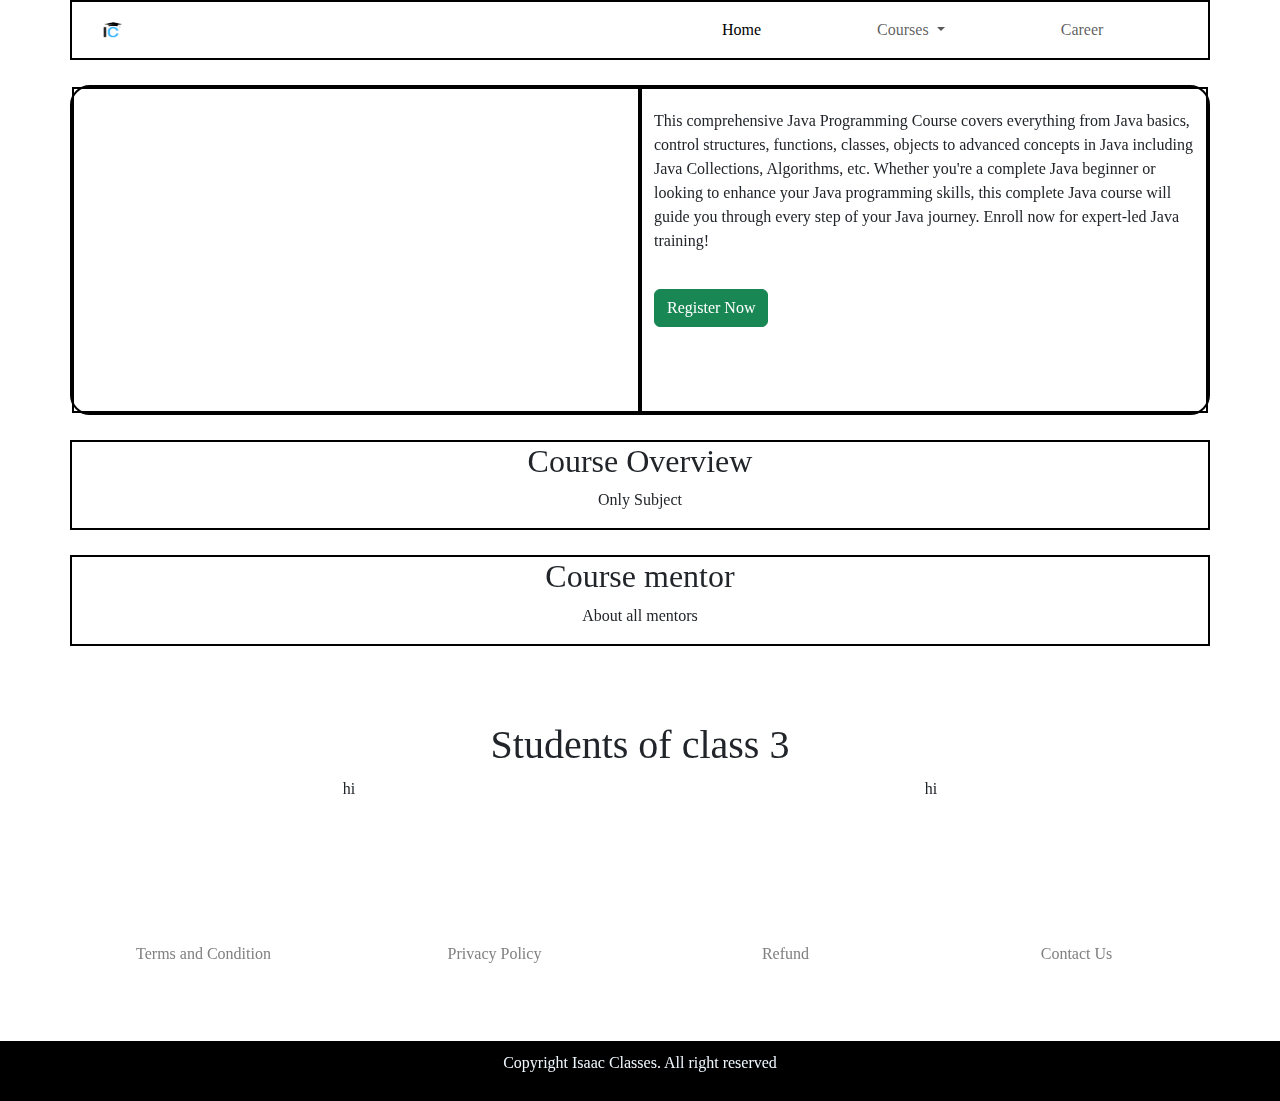
<file: courses/class3.html>
<!DOCTYPE html>
<html lang="en">

<head>
    <meta charset="UTF-8">
    <meta name="viewport" content="width=device-width, initial-scale=1.0">
    <title>Isaac Class : Best E-Learning Platform</title>
    <link href="https://cdn.jsdelivr.net/npm/bootstrap@5.3.3/dist/css/bootstrap.min.css" rel="stylesheet"
        integrity="sha384-QWTKZyjpPEjISv5WaRU9OFeRpok6YctnYmDr5pNlyT2bRjXh0JMhjY6hW+ALEwIH" crossorigin="anonymous">
    <script src="https://cdn.jsdelivr.net/npm/bootstrap@5.3.3/dist/js/bootstrap.bundle.min.js"
        integrity="sha384-YvpcrYf0tY3lHB60NNkmXc5s9fDVZLESaAA55NDzOxhy9GkcIdslK1eN7N6jIeHz"
        crossorigin="anonymous"></script>
    <link rel="stylesheet" href="../style.css">
    <link rel="shortcut icon" href="images/Blue_White_Minimalist_Initial_Academy_Logo-removebg-preview.png"
        type="image/x-icon">
</head>

<body>
    <!--Navigator-->
    <div class="container" style="border: 2px solid black;">
        <div class="row">
            <div class="col-sm-6">
                <nav class="navbar">
                    <div class="container">
                        <a class="navbar-brand" href="../index.html">
                            <img src="../images/Blue_White_Minimalist_Initial_Academy_Logo-removebg-preview.png"
                                alt="Isaac Classes" width="30" height="24">
                        </a>
                    </div>
                </nav>
            </div>
            <div class="col-sm-6">
                <nav class="navbar navbar-expand-lg">
                    <div class="container-fluid">
                        <button class="navbar-toggler" type="button" data-bs-toggle="collapse"
                            data-bs-target="#navbarSupportedContent" aria-controls="navbarSupportedContent"
                            aria-expanded="false" aria-label="Toggle navigation">
                            <span class="navbar-toggler-icon"></span>
                        </button>
                        <div class="collapse navbar-collapse" id="navbarSupportedContent">
                            <ul class="navbar-nav me-auto mb-2 mb-lg-0">
                                <li class="nav-item">
                                    <a class="nav-link active" aria-current="page" href="../index.html">Home</a>
                                </li>
                                <li class="nav-item dropdown">
                                    <a class="nav-link dropdown-toggle" href="#" role="button" data-bs-toggle="dropdown"
                                        aria-expanded="false">
                                        Courses
                                    </a>
                                    <ul class="dropdown-menu">
                                        <li><a class="dropdown-item" href="class1.html">Class 1</a></li>
                                        <li><a class="dropdown-item" href="class2.html">Class 2</a></li>
                                        <li><a class="dropdown-item" href="class3.html">Class 3</a></li>
                                        <li><a class="dropdown-item" href="class4.html">Class 4</a></li>
                                        <li><a class="dropdown-item" href="class5.html">Class 5</a></li>
                                    </ul>
                                </li>
                                <li class="nav-item">
                                    <a class="nav-link" href="../career.html">Career</a>
                                </li>
                            </ul>
                        </div>
                    </div>
                </nav>
            </div>
        </div>
    </div>

    <!--Main Section-->
    <div class=" class1_main container" style="border-radius: 20px; border: 2px solid black; margin-top: 25px;">
        <div class="row">
            <div class="col-sm-6" style="border: 2px solid black;">
                <iframe width="560" height="315"
                    src="https://www.youtube.com/embed/ivkNbh8YyUo?si=Wfj2w4F1QibkIOjm&amp;controls=0"
                    title="YouTube video player" frameborder="0"
                    allow="accelerometer; autoplay; clipboard-write; encrypted-media; gyroscope; picture-in-picture; web-share"
                    referrerpolicy="strict-origin-when-cross-origin" allowfullscreen></iframe>
            </div>
            <div class="col-sm-6" style="border: 2px solid black;">
                <p style="padding: 20px 0px;">
                    This comprehensive Java Programming Course covers everything from Java basics, control structures,
                    functions, classes, objects to advanced concepts in Java including Java Collections, Algorithms,
                    etc. Whether you're a complete Java beginner or looking to enhance your Java programming skills,
                    this complete Java course will guide you through every step of your Java journey. Enroll now for
                    expert-led Java training!
                </p>
                <a href="https://pages.razorpay.com/pl_OtTDEsRmL6xhLT/view"><button type="button"
                        class="btn btn-success">Register Now</button></a>
            </div>
        </div>
    </div>

    <!--Course Overview-->
    <div class="container course_overview" style="border: 2px solid black; margin-top: 25px; text-align: center;">
        <div class="row">
            <div class="col-sm-12">
                <h2>Course Overview</h2>
                <p>Only Subject</p>
            </div>
        </div>
    </div>


    <!--Course Mentor-->
    <div class="container course_mentor" style="border: 2px solid black; margin-top: 25px; text-align: center;">
        <div class="row">
            <div class="col-sm-12">
                <h2>Course mentor</h2>
                <p>About all mentors</p>
            </div>
        </div>
    </div>

    <!--Testimonial-->
    <div class="testimonial container">
        <h1 style="text-align: center;">Students of class 3</h1>
        <div class="row">
            <div class="col-sm-6">
                <p>hi</p>
            </div>
            <div class="col-sm-6">
                <p>hi</p>
            </div>
        </div>
    </div>

    <!--Footer-->
    <div class="footer container">
        <div class="row">
            <div class="col-sm-3"><a href="terms.html">Terms and Condition</a></div>
            <div class="col-sm-3"><a href="privacy_policy.html">Privacy Policy</a></div>
            <div class="col-sm-3"><a href="refund.html">Refund</a></div>
            <div class="col-sm-3"><a href="contact_us.html">Contact Us</a></div>
        </div>
    </div>

    <!--Copyright-->
    <div class="copyright container-fluid">
        <div class="row">
            <div class="col-sm-12">
                <p style="padding: 10px 0px;">Copyright Isaac Classes. All right reserved</p>
            </div>
        </div>
    </div>
</body>

</html>
</file>
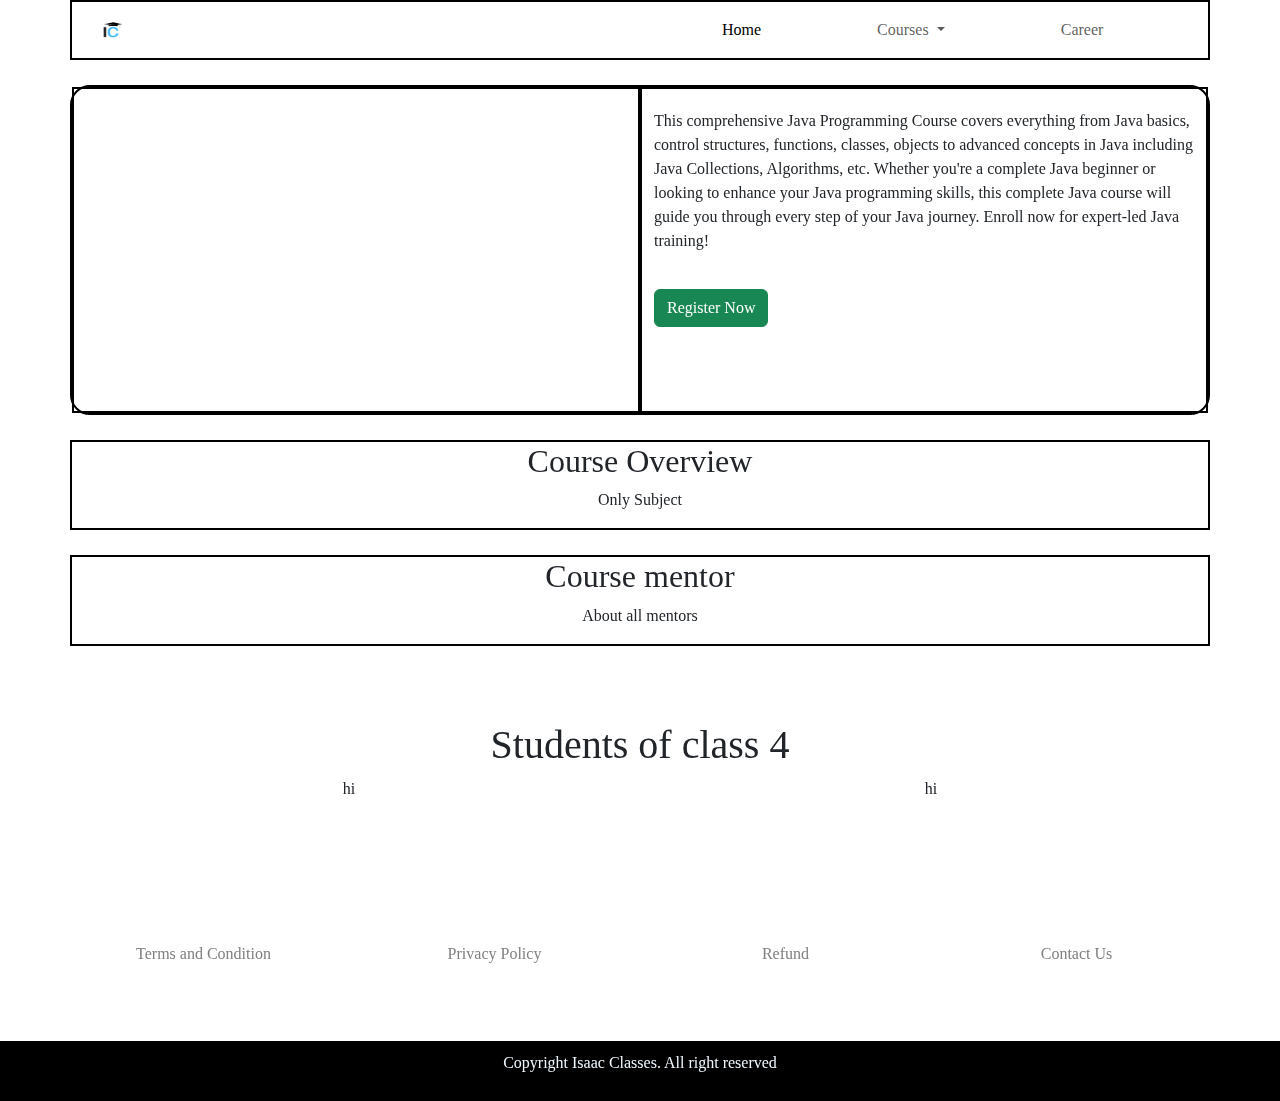
<file: courses/class4.html>
<!DOCTYPE html>
<html lang="en">

<head>
    <meta charset="UTF-8">
    <meta name="viewport" content="width=device-width, initial-scale=1.0">
    <title>Isaac Class : Best E-Learning Platform</title>
    <link href="https://cdn.jsdelivr.net/npm/bootstrap@5.3.3/dist/css/bootstrap.min.css" rel="stylesheet"
        integrity="sha384-QWTKZyjpPEjISv5WaRU9OFeRpok6YctnYmDr5pNlyT2bRjXh0JMhjY6hW+ALEwIH" crossorigin="anonymous">
    <script src="https://cdn.jsdelivr.net/npm/bootstrap@5.3.3/dist/js/bootstrap.bundle.min.js"
        integrity="sha384-YvpcrYf0tY3lHB60NNkmXc5s9fDVZLESaAA55NDzOxhy9GkcIdslK1eN7N6jIeHz"
        crossorigin="anonymous"></script>
    <link rel="stylesheet" href="../style.css">
    <link rel="shortcut icon" href="images/Blue_White_Minimalist_Initial_Academy_Logo-removebg-preview.png"
        type="image/x-icon">
</head>

<body>
    <!--Navigator-->
    <div class="container" style="border: 2px solid black;">
        <div class="row">
            <div class="col-sm-6">
                <nav class="navbar">
                    <div class="container">
                        <a class="navbar-brand" href="../index.html">
                            <img src="../images/Blue_White_Minimalist_Initial_Academy_Logo-removebg-preview.png"
                                alt="Isaac Classes" width="30" height="24">
                        </a>
                    </div>
                </nav>
            </div>
            <div class="col-sm-6">
                <nav class="navbar navbar-expand-lg">
                    <div class="container-fluid">
                        <button class="navbar-toggler" type="button" data-bs-toggle="collapse"
                            data-bs-target="#navbarSupportedContent" aria-controls="navbarSupportedContent"
                            aria-expanded="false" aria-label="Toggle navigation">
                            <span class="navbar-toggler-icon"></span>
                        </button>
                        <div class="collapse navbar-collapse" id="navbarSupportedContent">
                            <ul class="navbar-nav me-auto mb-2 mb-lg-0">
                                <li class="nav-item">
                                    <a class="nav-link active" aria-current="page" href="../index.html">Home</a>
                                </li>
                                <li class="nav-item dropdown">
                                    <a class="nav-link dropdown-toggle" href="#" role="button" data-bs-toggle="dropdown"
                                        aria-expanded="false">
                                        Courses
                                    </a>
                                    <ul class="dropdown-menu">
                                        <li><a class="dropdown-item" href="class1.html">Class 1</a></li>
                                        <li><a class="dropdown-item" href="class2.html">Class 2</a></li>
                                        <li><a class="dropdown-item" href="class3.html">Class 3</a></li>
                                        <li><a class="dropdown-item" href="class4.html">Class 4</a></li>
                                        <li><a class="dropdown-item" href="class5.html">Class 5</a></li>
                                    </ul>
                                </li>
                                <li class="nav-item">
                                    <a class="nav-link" href="../career.html">Career</a>
                                </li>
                            </ul>
                        </div>
                    </div>
                </nav>
            </div>
        </div>
    </div>

    <!--Main Section-->
    <div class=" class1_main container" style="border-radius: 20px; border: 2px solid black; margin-top: 25px;">
        <div class="row">
            <div class="col-sm-6" style="border: 2px solid black;">
                <iframe width="560" height="315"
                    src="https://www.youtube.com/embed/ivkNbh8YyUo?si=Wfj2w4F1QibkIOjm&amp;controls=0"
                    title="YouTube video player" frameborder="0"
                    allow="accelerometer; autoplay; clipboard-write; encrypted-media; gyroscope; picture-in-picture; web-share"
                    referrerpolicy="strict-origin-when-cross-origin" allowfullscreen></iframe>
            </div>
            <div class="col-sm-6" style="border: 2px solid black;">
                <p style="padding: 20px 0px;">
                    This comprehensive Java Programming Course covers everything from Java basics, control structures,
                    functions, classes, objects to advanced concepts in Java including Java Collections, Algorithms,
                    etc. Whether you're a complete Java beginner or looking to enhance your Java programming skills,
                    this complete Java course will guide you through every step of your Java journey. Enroll now for
                    expert-led Java training!
                </p>
                <a href="https://pages.razorpay.com/pl_OtTDEsRmL6xhLT/view"><button type="button"
                        class="btn btn-success">Register Now</button></a>
            </div>
        </div>
    </div>

    <!--Course Overview-->
    <div class="container course_overview" style="border: 2px solid black; margin-top: 25px; text-align: center;">
        <div class="row">
            <div class="col-sm-12">
                <h2>Course Overview</h2>
                <p>Only Subject</p>
            </div>
        </div>
    </div>


    <!--Course Mentor-->
    <div class="container course_mentor" style="border: 2px solid black; margin-top: 25px; text-align: center;">
        <div class="row">
            <div class="col-sm-12">
                <h2>Course mentor</h2>
                <p>About all mentors</p>
            </div>
        </div>
    </div>

    <!--Testimonial-->
    <div class="testimonial container">
        <h1 style="text-align: center;">Students of class 4</h1>
        <div class="row">
            <div class="col-sm-6">
                <p>hi</p>
            </div>
            <div class="col-sm-6">
                <p>hi</p>
            </div>
        </div>
    </div>

    <!--Footer-->
    <div class="footer container">
        <div class="row">
            <div class="col-sm-3"><a href="terms.html">Terms and Condition</a></div>
            <div class="col-sm-3"><a href="privacy_policy.html">Privacy Policy</a></div>
            <div class="col-sm-3"><a href="refund.html">Refund</a></div>
            <div class="col-sm-3"><a href="contact_us.html">Contact Us</a></div>
        </div>
    </div>

    <!--Copyright-->
    <div class="copyright container-fluid">
        <div class="row">
            <div class="col-sm-12">
                <p style="padding: 10px 0px;">Copyright Isaac Classes. All right reserved</p>
            </div>
        </div>
    </div>
</body>

</html>
</file>
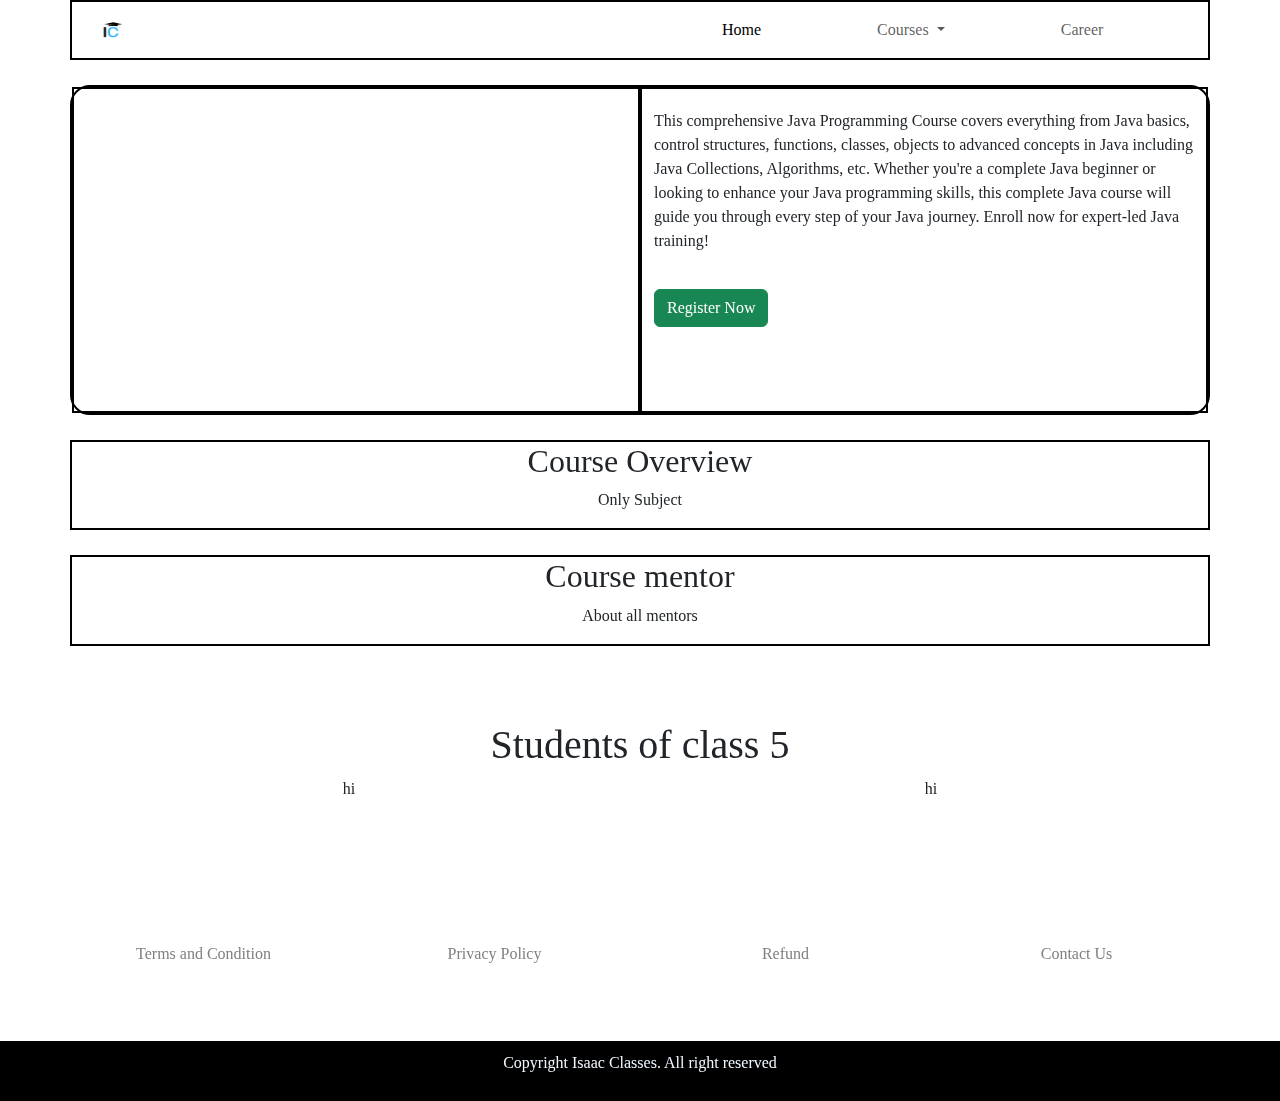
<file: courses/class5.html>
<!DOCTYPE html>
<html lang="en">

<head>
    <meta charset="UTF-8">
    <meta name="viewport" content="width=device-width, initial-scale=1.0">
    <title>Isaac Class : Best E-Learning Platform</title>
    <link href="https://cdn.jsdelivr.net/npm/bootstrap@5.3.3/dist/css/bootstrap.min.css" rel="stylesheet"
        integrity="sha384-QWTKZyjpPEjISv5WaRU9OFeRpok6YctnYmDr5pNlyT2bRjXh0JMhjY6hW+ALEwIH" crossorigin="anonymous">
    <script src="https://cdn.jsdelivr.net/npm/bootstrap@5.3.3/dist/js/bootstrap.bundle.min.js"
        integrity="sha384-YvpcrYf0tY3lHB60NNkmXc5s9fDVZLESaAA55NDzOxhy9GkcIdslK1eN7N6jIeHz"
        crossorigin="anonymous"></script>
    <link rel="stylesheet" href="../style.css">
    <link rel="shortcut icon" href="images/Blue_White_Minimalist_Initial_Academy_Logo-removebg-preview.png"
        type="image/x-icon">
</head>

<body>
    <!--Navigator-->
    <div class="container" style="border: 2px solid black;">
        <div class="row">
            <div class="col-sm-6">
                <nav class="navbar">
                    <div class="container">
                        <a class="navbar-brand" href="../index.html">
                            <img src="../images/Blue_White_Minimalist_Initial_Academy_Logo-removebg-preview.png"
                                alt="Isaac Classes" width="30" height="24">
                        </a>
                    </div>
                </nav>
            </div>
            <div class="col-sm-6">
                <nav class="navbar navbar-expand-lg">
                    <div class="container-fluid">
                        <button class="navbar-toggler" type="button" data-bs-toggle="collapse"
                            data-bs-target="#navbarSupportedContent" aria-controls="navbarSupportedContent"
                            aria-expanded="false" aria-label="Toggle navigation">
                            <span class="navbar-toggler-icon"></span>
                        </button>
                        <div class="collapse navbar-collapse" id="navbarSupportedContent">
                            <ul class="navbar-nav me-auto mb-2 mb-lg-0">
                                <li class="nav-item">
                                    <a class="nav-link active" aria-current="page" href="../index.html">Home</a>
                                </li>
                                <li class="nav-item dropdown">
                                    <a class="nav-link dropdown-toggle" href="#" role="button" data-bs-toggle="dropdown"
                                        aria-expanded="false">
                                        Courses
                                    </a>
                                    <ul class="dropdown-menu">
                                        <li><a class="dropdown-item" href="class1.html">Class 1</a></li>
                                        <li><a class="dropdown-item" href="class2.html">Class 2</a></li>
                                        <li><a class="dropdown-item" href="class3.html">Class 3</a></li>
                                        <li><a class="dropdown-item" href="class4.html">Class 4</a></li>
                                        <li><a class="dropdown-item" href="class5.html">Class 5</a></li>
                                    </ul>
                                </li>
                                <li class="nav-item">
                                    <a class="nav-link" href="../career.html">Career</a>
                                </li>
                            </ul>
                        </div>
                    </div>
                </nav>
            </div>
        </div>
    </div>

    <!--Main Section-->
    <div class=" class1_main container" style="border-radius: 20px; border: 2px solid black; margin-top: 25px;">
        <div class="row">
            <div class="col-sm-6" style="border: 2px solid black;">
                <iframe width="560" height="315"
                    src="https://www.youtube.com/embed/ivkNbh8YyUo?si=Wfj2w4F1QibkIOjm&amp;controls=0"
                    title="YouTube video player" frameborder="0"
                    allow="accelerometer; autoplay; clipboard-write; encrypted-media; gyroscope; picture-in-picture; web-share"
                    referrerpolicy="strict-origin-when-cross-origin" allowfullscreen></iframe>
            </div>
            <div class="col-sm-6" style="border: 2px solid black;">
                <p style="padding: 20px 0px;">
                    This comprehensive Java Programming Course covers everything from Java basics, control structures,
                    functions, classes, objects to advanced concepts in Java including Java Collections, Algorithms,
                    etc. Whether you're a complete Java beginner or looking to enhance your Java programming skills,
                    this complete Java course will guide you through every step of your Java journey. Enroll now for
                    expert-led Java training!
                </p>
                <a href="https://pages.razorpay.com/pl_OtTDEsRmL6xhLT/view"><button type="button"
                        class="btn btn-success">Register Now</button></a>
            </div>
        </div>
    </div>

    <!--Course Overview-->
    <div class="container course_overview" style="border: 2px solid black; margin-top: 25px; text-align: center;">
        <div class="row">
            <div class="col-sm-12">
                <h2>Course Overview</h2>
                <p>Only Subject</p>
            </div>
        </div>
    </div>


    <!--Course Mentor-->
    <div class="container course_mentor" style="border: 2px solid black; margin-top: 25px; text-align: center;">
        <div class="row">
            <div class="col-sm-12">
                <h2>Course mentor</h2>
                <p>About all mentors</p>
            </div>
        </div>
    </div>

    <!--Testimonial-->
    <div class="testimonial container">
        <h1 style="text-align: center;">Students of class 5</h1>
        <div class="row">
            <div class="col-sm-6">
                <p>hi</p>
            </div>
            <div class="col-sm-6">
                <p>hi</p>
            </div>
        </div>
    </div>

    <!--Footer-->
    <div class="footer container">
        <div class="row">
            <div class="col-sm-3"><a href="terms.html">Terms and Condition</a></div>
            <div class="col-sm-3"><a href="privacy_policy.html">Privacy Policy</a></div>
            <div class="col-sm-3"><a href="refund.html">Refund</a></div>
            <div class="col-sm-3"><a href="contact_us.html">Contact Us</a></div>
        </div>
    </div>

    <!--Copyright-->
    <div class="copyright container-fluid">
        <div class="row">
            <div class="col-sm-12">
                <p style="padding: 10px 0px;">Copyright Isaac Classes. All right reserved</p>
            </div>
        </div>
    </div>
</body>

</html>
</file>
<file: style.css>
* {
    margin: 0px;
    box-sizing: border-box;
    font-family: "Atkinson Hyperlegible Mono", serif;
    font-optical-sizing: auto;
    font-weight: weight;
    font-style: normal;
}

/*----------Home Page----------*/
.marquee {
    background-color: black;
    color: white;
}

marquee span {
    padding: 30px 0px;
}

.navbar-nav li {
    padding: 0px 50px;
}

.navigator {
    margin-top: 25px;
}

.slider {
    margin-top: 25px;
}

.About_us {}

.team {
    padding: 50px 0px;
    margin-top: 25px;
}

.vision {
    padding: 50px 0px;
    margin-top: 25px;
}

.testimonial {
    text-align: center;
    padding: 50px 0px;
    margin-top: 25px;
}

.footer {
    text-align: center;
    padding: 50px 0px;
    margin-top: 25px;
}

.footer .row div a {
    color: gray;
    text-decoration: none;

}

.copyright {
    text-align: center;
    margin-top: 25px;
    background-color: black;
    color: aliceblue;
}

.card {
    border: none;
}

.card img {
    padding: 20px;
    margin: 15px 0px;
}

.card-body {
    text-align: center;
}

.class1_main iframe {
    padding: 10px 0px;
    border-radius: 20px;
}
</file>
